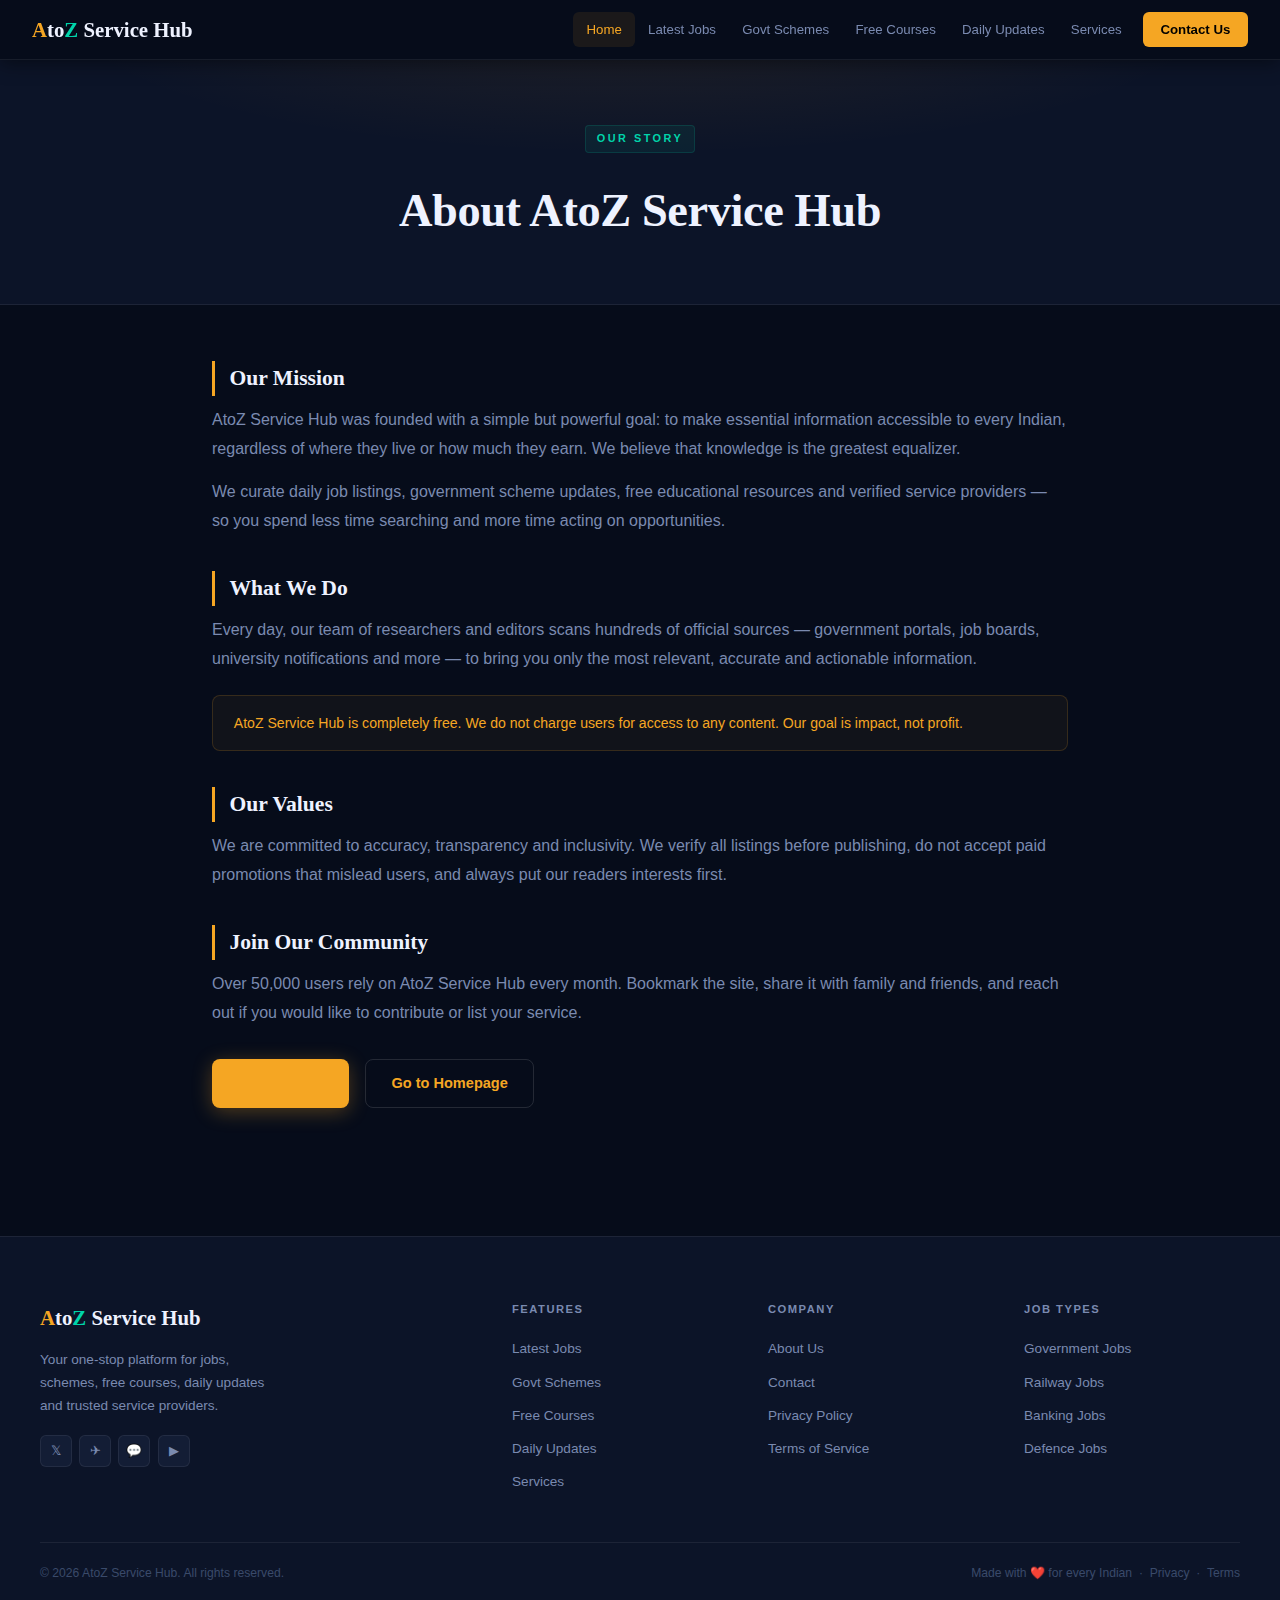
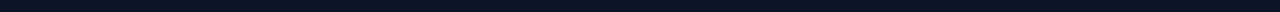
<file: about.html>
<!DOCTYPE html>
<html lang="en">
<head>
<meta charset="UTF-8">
<meta name="viewport" content="width=device-width,initial-scale=1">
<title>About Us — AtoZ Service Hub</title>
<meta name="theme-color" content="#060c1a">
<link rel="icon" href="data:image/svg+xml,<svg xmlns='http://www.w3.org/2000/svg' viewBox='0 0 100 100'><text y='.9em' font-size='90'>🌐</text></svg>">
<style>
:root{
  --bg:#060c1a;--bg2:#0c1428;--bg3:#111e38;--card:#131d35;--card2:#1a2645;
  --gold:#f5a623;--gold2:#ffc94a;--teal:#00d4aa;--red:#ff6b6b;--blue:#60a5fa;
  --text:#eef2ff;--muted:#7a8ab0;--dim:#3a4a6a;
  --border:rgba(255,255,255,0.07);--borda:rgba(245,166,35,0.35);
  --glow:rgba(245,166,35,0.09);
  --shadow:0 4px 24px rgba(0,0,0,0.5);
  --shadowl:0 16px 56px rgba(0,0,0,0.7);
  --r:12px;--r2:8px;--navh:60px;
  --font:-apple-system,BlinkMacSystemFont,"Segoe UI","Helvetica Neue",Arial,sans-serif;
  --serif:Georgia,"Times New Roman",serif;
}
*,*::before,*::after{box-sizing:border-box;margin:0;padding:0}
html{scroll-behavior:smooth}
body{font-family:var(--font);background:var(--bg);color:var(--text);line-height:1.6;min-height:100vh;-webkit-font-smoothing:antialiased}
a{text-decoration:none;color:inherit}
ul{list-style:none}
button{font-family:var(--font);cursor:pointer}
::-webkit-scrollbar{width:4px}
::-webkit-scrollbar-track{background:var(--bg)}
::-webkit-scrollbar-thumb{background:var(--gold);border-radius:2px}

/* NAV */
nav{
  position:sticky;top:0;z-index:999;height:var(--navh);
  background:var(--bg);border-bottom:1px solid var(--border);
  display:flex;align-items:center;
  padding:0 clamp(1rem,4vw,2rem);gap:1rem;
  box-shadow:0 2px 20px rgba(0,0,0,0.5);
}
.logo{display:flex;align-items:center;font-family:var(--serif);font-size:1.3rem;font-weight:700;white-space:nowrap}
.la{color:var(--gold)}.lz{color:var(--teal)}.lr{color:var(--text)}
.nl{display:flex;gap:0;margin-left:auto;align-items:center}
.nl a{color:var(--muted);font-size:.83rem;font-weight:500;padding:.42rem .82rem;border-radius:6px;transition:color .15s,background .15s;white-space:nowrap;display:block}
.nl a:hover{color:var(--text);background:rgba(255,255,255,0.05)}
.nl a.on{color:var(--gold);background:var(--glow)}
.nl .nb{margin-left:.5rem;background:var(--gold);color:#000 !important;font-weight:700 !important;padding:.42rem 1.1rem !important;border-radius:6px !important}
.nl .nb:hover{background:var(--gold2) !important}
.nt{display:none;background:none;border:1px solid var(--border);border-radius:6px;color:var(--text);font-size:1.1rem;padding:.36rem .62rem;margin-left:auto;line-height:1;transition:border-color .2s}
.nt:hover{border-color:var(--gold);color:var(--gold)}

/* HERO */
.hero{position:relative;overflow:hidden;padding:clamp(4rem,11vw,8rem) clamp(1rem,5vw,2rem) clamp(3rem,8vw,6rem);text-align:center;background:var(--bg)}
.hero::before{content:'';position:absolute;inset:0;
  background-image:linear-gradient(rgba(245,166,35,.04) 1px,transparent 1px),linear-gradient(90deg,rgba(245,166,35,.04) 1px,transparent 1px);
  background-size:56px 56px;
  -webkit-mask-image:radial-gradient(ellipse 80% 70% at 50% 0%,#000 0%,transparent 70%);
  mask-image:radial-gradient(ellipse 80% 70% at 50% 0%,#000 0%,transparent 70%);pointer-events:none}
.hero::after{content:'';position:absolute;inset:0;
  background:radial-gradient(ellipse 60% 50% at 50% -5%,rgba(245,166,35,.15) 0%,transparent 60%),
             radial-gradient(ellipse 30% 30% at 80% 70%,rgba(0,212,170,.07) 0%,transparent 55%);
  pointer-events:none}
.hi{position:relative;z-index:1;max-width:760px;margin:0 auto}
.badge{display:inline-flex;align-items:center;gap:.5rem;background:rgba(245,166,35,.07);border:1px solid rgba(245,166,35,.22);color:var(--gold);font-size:.73rem;font-weight:700;letter-spacing:1.3px;text-transform:uppercase;padding:.42rem 1rem;border-radius:50px;margin-bottom:1.5rem}
.bd{width:6px;height:6px;border-radius:50%;background:var(--gold);animation:bl 2s infinite}
@keyframes bl{0%,100%{opacity:1}50%{opacity:.3}}
.hero h1{font-family:var(--serif);font-size:clamp(2.2rem,6vw,4.5rem);font-weight:700;line-height:1.12;letter-spacing:-.5px;margin-bottom:1.1rem;color:var(--text)}
.gt{background:linear-gradient(120deg,var(--gold2) 0%,var(--gold) 50%,var(--teal) 100%);-webkit-background-clip:text;-webkit-text-fill-color:transparent;background-clip:text}
.hero p{font-size:clamp(.95rem,2vw,1.1rem);color:var(--muted);max-width:540px;margin:0 auto 2.25rem;line-height:1.75}
.hbtns{display:flex;gap:.75rem;justify-content:center;flex-wrap:wrap;margin-bottom:2.5rem}
.trust{display:flex;align-items:center;justify-content:center;gap:1.25rem;flex-wrap:wrap;font-size:.75rem;color:var(--dim)}
.trust span{display:flex;align-items:center;gap:.3rem}
.td{width:3px;height:3px;border-radius:50%;background:var(--dim)}

/* BUTTONS */
.btn{display:inline-flex;align-items:center;gap:.45rem;padding:.75rem 1.6rem;border-radius:var(--r2);font-family:var(--font);font-weight:600;font-size:.91rem;border:none;cursor:pointer;transition:all .2s;text-decoration:none}
.bp{background:var(--gold);color:#0a0a0a;box-shadow:0 4px 20px rgba(245,166,35,.3)}
.bp:hover{background:var(--gold2);transform:translateY(-2px);box-shadow:0 8px 30px rgba(245,166,35,.4)}
.bg{background:transparent;color:var(--text);border:1px solid rgba(255,255,255,.12)}
.bg:hover{border-color:var(--borda);color:var(--gold);transform:translateY(-2px)}
.bb{width:100%;justify-content:center}

/* STATS */
.sb{background:var(--bg2);border-top:1px solid var(--border);border-bottom:1px solid var(--border);padding:2rem clamp(1rem,5vw,2rem)}
.si2{max-width:1100px;margin:0 auto;display:grid;grid-template-columns:repeat(4,1fr);gap:1rem}
.stat{text-align:center;padding:1.1rem;background:rgba(255,255,255,.02);border:1px solid var(--border);border-radius:var(--r2);transition:border-color .2s,transform .2s}
.stat:hover{border-color:rgba(245,166,35,.2);transform:translateY(-2px)}
.sn{font-family:var(--serif);font-size:2rem;font-weight:700;color:var(--gold);line-height:1;margin-bottom:.3rem}
.sl{font-size:.76rem;color:var(--muted);font-weight:500}

/* SECTION */
.sec{padding:clamp(2.5rem,7vw,4.5rem) clamp(1rem,5vw,2rem);max-width:1200px;margin:0 auto}
.alt{background:var(--bg2)}
.sh{text-align:center;margin-bottom:2.75rem}
.stag{display:inline-block;font-size:.68rem;font-weight:700;letter-spacing:2.5px;text-transform:uppercase;color:var(--teal);padding:.26rem .7rem;background:rgba(0,212,170,.07);border:1px solid rgba(0,212,170,.15);border-radius:4px;margin-bottom:.7rem}
.sh h2{font-family:var(--serif);font-size:clamp(1.5rem,4vw,2.4rem);font-weight:700;letter-spacing:-.3px;margin-bottom:.65rem}
.sh p{color:var(--muted);max-width:440px;margin:0 auto;font-size:.95rem}

/* FEATURE CARDS */
.fg{display:grid;grid-template-columns:repeat(auto-fit,minmax(210px,1fr));gap:1.1rem}
.fc{background:var(--card);border:1px solid var(--border);border-radius:var(--r);padding:1.5rem 1.35rem;color:var(--text);text-decoration:none;display:block;position:relative;overflow:hidden;transition:all .25s}
.fc::after{content:'';position:absolute;bottom:0;left:0;right:0;height:2px;background:linear-gradient(90deg,var(--gold),var(--teal));transform:scaleX(0);transform-origin:left;transition:transform .3s}
.fc:hover{border-color:rgba(245,166,35,.22);background:var(--card2);transform:translateY(-4px);box-shadow:var(--shadowl)}
.fc:hover::after{transform:scaleX(1)}
.fi{width:46px;height:46px;border-radius:10px;background:rgba(245,166,35,.07);border:1px solid rgba(245,166,35,.13);display:flex;align-items:center;justify-content:center;font-size:1.35rem;margin-bottom:1rem;transition:transform .2s,background .2s}
.fc:hover .fi{transform:scale(1.08);background:rgba(245,166,35,.13)}
.fc h3{font-size:.97rem;font-weight:600;margin-bottom:.38rem}
.fc p{font-size:.83rem;color:var(--muted);line-height:1.52;margin-bottom:.9rem}
.fa{font-size:.76rem;color:var(--gold);font-weight:600;transition:letter-spacing .2s}
.fc:hover .fa{letter-spacing:.5px}

/* POST CARDS */
.pg{display:grid;grid-template-columns:repeat(auto-fill,minmax(275px,1fr));gap:1.1rem}
.pc{background:var(--card);border:1px solid var(--border);border-radius:var(--r);overflow:hidden;color:var(--text);text-decoration:none;display:flex;flex-direction:column;transition:all .25s}
.pc:hover{transform:translateY(-4px);box-shadow:var(--shadowl);border-color:rgba(245,166,35,.18)}
.pt{height:108px;background:linear-gradient(135deg,var(--card2),rgba(245,166,35,.05));display:flex;align-items:center;justify-content:center;font-size:2.2rem;flex-shrink:0;position:relative}
.pt::after{content:'';position:absolute;inset:0;background:linear-gradient(180deg,transparent 50%,rgba(6,12,26,.5))}
.pb{padding:1rem 1.1rem;flex:1;display:flex;flex-direction:column}
.ptag{display:inline-block;font-size:.65rem;font-weight:700;letter-spacing:.8px;text-transform:uppercase;color:var(--gold);background:rgba(245,166,35,.09);border:1px solid rgba(245,166,35,.18);padding:.16rem .5rem;border-radius:4px;margin-bottom:.55rem}
.ptag.g{color:var(--teal);background:rgba(0,212,170,.07);border-color:rgba(0,212,170,.18)}
.ptag.b{color:var(--blue);background:rgba(96,165,250,.07);border-color:rgba(96,165,250,.18)}
.ptag.r{color:var(--red);background:rgba(255,107,107,.07);border-color:rgba(255,107,107,.18)}
.pc h3{font-size:.9rem;font-weight:600;line-height:1.43;margin-bottom:.5rem;flex:1}
.pm{font-size:.72rem;color:var(--dim);margin-top:auto;padding-top:.65rem;border-top:1px solid var(--border)}

/* PAGE HEADER */
.ph{background:var(--bg2);border-bottom:1px solid var(--border);padding:clamp(2.5rem,7vw,4rem) clamp(1rem,5vw,2rem) clamp(2rem,5vw,3rem);text-align:center;position:relative;overflow:hidden}
.ph::before{content:'';position:absolute;inset:0;background:radial-gradient(ellipse 70% 90% at 50% -20%,rgba(245,166,35,.09) 0%,transparent 65%);pointer-events:none}
.ph-i{position:relative;z-index:1}
.ph h1{font-family:var(--serif);font-size:clamp(1.75rem,5vw,2.9rem);font-weight:700;letter-spacing:-.4px;margin:.65rem 0 .5rem}
.ph p{color:var(--muted);font-size:.97rem}

/* SEARCH */
.sw{max-width:500px;margin:1.6rem auto 0;position:relative}
.sw input{width:100%;background:var(--card);border:1px solid var(--border);border-radius:var(--r2);padding:.82rem 3.25rem .82rem 1.1rem;font-family:var(--font);font-size:.92rem;color:var(--text);outline:none;transition:border-color .2s,box-shadow .2s}
.sw input:focus{border-color:var(--gold);box-shadow:0 0 0 3px rgba(245,166,35,.08)}
.sw input::placeholder{color:var(--dim)}
.sw button{position:absolute;right:.38rem;top:50%;transform:translateY(-50%);background:var(--gold);border:none;border-radius:6px;padding:.48rem .72rem;font-size:.88rem;line-height:1;transition:opacity .2s}
.sw button:hover{opacity:.85}

/* FILTER TABS */
.ftabs{display:flex;flex-wrap:wrap;gap:.45rem;margin-bottom:1.75rem;align-items:center}
.flbl{font-size:.73rem;color:var(--dim);font-weight:600;letter-spacing:.5px;margin-right:.25rem}
.ftab{padding:.4rem .88rem;border-radius:6px;border:1px solid var(--border);background:var(--card);color:var(--muted);font-family:var(--font);font-size:.8rem;font-weight:500;transition:all .17s;white-space:nowrap}
.ftab.on{background:rgba(245,166,35,.09);border-color:var(--gold);color:var(--gold)}
.ftab:hover:not(.on){border-color:rgba(255,255,255,.13);color:var(--text);background:rgba(255,255,255,.04)}

/* CONTENT */
.cw{max-width:920px;margin:0 auto;padding:clamp(2rem,5vw,3.5rem) clamp(1rem,5vw,2rem)}
.cw h2{font-family:var(--serif);font-size:1.35rem;font-weight:700;margin:2.25rem 0 .65rem;padding-left:.9rem;border-left:3px solid var(--gold)}
.cw h2:first-child{margin-top:0}
.cw p{color:var(--muted);margin-bottom:.95rem;line-height:1.78}
.cw a{color:var(--gold)}.cw a:hover{text-decoration:underline}
.hb{background:rgba(0,212,170,.05);border:1px solid rgba(0,212,170,.17);border-radius:var(--r2);padding:1rem 1.3rem;margin:1.35rem 0;color:var(--teal);font-size:.88rem;line-height:1.6}
.hb.gd{background:rgba(245,166,35,.05);border-color:rgba(245,166,35,.17);color:var(--gold)}

/* CONTACT */
.cg{display:grid;grid-template-columns:1fr 1.5fr;gap:2.25rem;align-items:start}
.cil{display:flex;flex-direction:column;gap:.8rem;margin-top:1.35rem}
.ci{display:flex;align-items:flex-start;gap:.9rem;padding:.95rem 1.1rem;background:var(--card);border:1px solid var(--border);border-radius:var(--r2);transition:border-color .2s}
.ci:hover{border-color:rgba(245,166,35,.2)}
.ci-i{width:36px;height:36px;background:rgba(245,166,35,.08);border-radius:7px;display:flex;align-items:center;justify-content:center;font-size:1rem;flex-shrink:0}
.ci-l{font-size:.73rem;color:var(--dim);font-weight:600;margin-bottom:.1rem}
.ci-v{font-size:.89rem;color:var(--text)}
.ci-v a{color:var(--text);transition:color .2s}.ci-v a:hover{color:var(--gold)}

/* FORM */
.fcard{background:var(--card);border:1px solid var(--border);border-radius:var(--r);padding:1.75rem}
.fct{font-family:var(--serif);font-size:1.3rem;font-weight:700;margin-bottom:1.35rem}
.frow{display:grid;grid-template-columns:1fr 1fr;gap:.9rem}
.fgrp{margin-bottom:.95rem}
.fgrp label{display:block;font-size:.78rem;font-weight:600;margin-bottom:.4rem;color:var(--muted);letter-spacing:.02em}
.fgrp input,.fgrp textarea,.fgrp select{width:100%;background:var(--bg3);border:1px solid var(--border);border-radius:var(--r2);padding:.72rem .95rem;font-family:var(--font);font-size:.9rem;color:var(--text);outline:none;transition:border-color .2s,box-shadow .2s}
.fgrp input:focus,.fgrp textarea:focus{border-color:var(--gold);box-shadow:0 0 0 3px rgba(245,166,35,.08)}
.fgrp input::placeholder,.fgrp textarea::placeholder{color:var(--dim)}
.fgrp textarea{min-height:110px;resize:vertical}

/* CTA */
.cta{margin:2.5rem 0;padding:2rem;background:linear-gradient(135deg,rgba(245,166,35,.05),rgba(0,212,170,.04));border:1px solid rgba(245,166,35,.13);border-radius:var(--r);text-align:center}
.cta h3{font-family:var(--serif);font-size:1.3rem;margin-bottom:.45rem}
.cta p{color:var(--muted);margin-bottom:1.25rem;font-size:.92rem}

/* FOOTER */
footer{background:var(--bg2);border-top:1px solid var(--border);padding:clamp(2.75rem,6vw,4rem) clamp(1rem,5vw,2rem) 0;margin-top:4.5rem}
.fin{max-width:1200px;margin:0 auto}
.fgrd{display:grid;grid-template-columns:2fr 1fr 1fr 1fr;gap:2.5rem;margin-bottom:2.5rem}
.fb p{font-size:.85rem;color:var(--muted);line-height:1.68;margin-top:.9rem;max-width:240px}
.fsc{display:flex;gap:.45rem;margin-top:1.1rem}
.fsb{width:32px;height:32px;border-radius:6px;background:var(--card);border:1px solid var(--border);display:flex;align-items:center;justify-content:center;font-size:.8rem;color:var(--muted);text-decoration:none;transition:all .18s}
.fsb:hover{border-color:var(--gold);color:var(--gold);background:var(--glow)}
.fcol h4{font-size:.7rem;font-weight:700;letter-spacing:1.5px;text-transform:uppercase;color:var(--muted);margin-bottom:1rem}
.fcol li{margin-bottom:.48rem}
.fcol li a{color:var(--muted);font-size:.85rem;transition:color .18s}
.fcol li a:hover{color:var(--gold)}
.fbot{border-top:1px solid var(--border);padding:1.35rem 0 1.75rem;display:flex;align-items:center;justify-content:space-between;flex-wrap:wrap;gap:.7rem;font-size:.76rem;color:var(--dim)}
.fbot a{color:var(--dim);transition:color .18s}.fbot a:hover{color:var(--gold)}

/* ANIMATIONS */
@keyframes fu{from{opacity:0;transform:translateY(16px)}to{opacity:1;transform:translateY(0)}}
.an{opacity:0;transform:translateY(16px)}
.an.v{animation:fu .5s ease both}
.d1{animation-delay:.06s!important}.d2{animation-delay:.12s!important}
.d3{animation-delay:.18s!important}.d4{animation-delay:.24s!important}
.d5{animation-delay:.30s!important}.d6{animation-delay:.36s!important}
.hero .badge{animation:fu .45s .04s ease both}
.hero h1{animation:fu .45s .1s ease both}
.hero p{animation:fu .45s .17s ease both}
.hero .hbtns{animation:fu .45s .24s ease both}
.hero .trust{animation:fu .45s .31s ease both}

/* RESPONSIVE */
@media(max-width:1024px){.fgrd{grid-template-columns:1fr 1fr;gap:2rem}.si2{grid-template-columns:repeat(2,1fr)}}
@media(max-width:768px){
  nav{position:relative}
  .nl{display:none;flex-direction:column;position:absolute;top:var(--navh);left:0;right:0;background:var(--bg);padding:.75rem 1.25rem 1.25rem;border-bottom:2px solid var(--border);gap:.1rem;z-index:998}
  .nl.open{display:flex}.nl a{padding:.62rem .85rem;font-size:.93rem}.nl .nb{margin-left:0;margin-top:.45rem}
  .nt{display:flex;align-items:center;justify-content:center}
  .cg{grid-template-columns:1fr}.frow{grid-template-columns:1fr}
  .fgrd{grid-template-columns:1fr 1fr;gap:1.5rem}.fb p{max-width:100%}
}
@media(max-width:480px){
  .si2{grid-template-columns:1fr 1fr;gap:.7rem}.sn{font-size:1.65rem}
  .fg{grid-template-columns:1fr}.pg{grid-template-columns:1fr}
  .fgrd{grid-template-columns:1fr}.trust{font-size:.7rem;gap:.85rem}
}
</style>
</head>
<body><nav>
<a href="../index.html" class="logo"><span class="la">A</span><span class="lr">to</span><span class="lz">Z</span>&nbsp;<span class="lr">Service Hub</span></a>
<button class="nt" aria-expanded="false">&#9776;</button>
<ul class="nl"><li><a href="../index.html"  class="on">Home</a></li><li><a href="latest-jobs.html">Latest Jobs</a></li><li><a href="govt-schemes.html">Govt Schemes</a></li><li><a href="free-courses.html">Free Courses</a></li><li><a href="daily-updates.html">Daily Updates</a></li><li><a href="service-providers.html">Services</a></li><li><a href="contact.html" class="nb">Contact Us</a></li></ul>
</nav><div class="ph"><div class="ph-i"><div class="stag">Our Story</div><h1>About AtoZ Service Hub</h1></div></div><div class="cw">
<h2>Our Mission</h2>
<p>AtoZ Service Hub was founded with a simple but powerful goal: to make essential information accessible to every Indian, regardless of where they live or how much they earn. We believe that knowledge is the greatest equalizer.</p>
<p>We curate daily job listings, government scheme updates, free educational resources and verified service providers &mdash; so you spend less time searching and more time acting on opportunities.</p>
<h2>What We Do</h2>
<p>Every day, our team of researchers and editors scans hundreds of official sources &mdash; government portals, job boards, university notifications and more &mdash; to bring you only the most relevant, accurate and actionable information.</p>
<div class="hb gd">AtoZ Service Hub is completely free. We do not charge users for access to any content. Our goal is impact, not profit.</div>
<h2>Our Values</h2>
<p>We are committed to accuracy, transparency and inclusivity. We verify all listings before publishing, do not accept paid promotions that mislead users, and always put our readers interests first.</p>
<h2>Join Our Community</h2>
<p>Over 50,000 users rely on AtoZ Service Hub every month. Bookmark the site, share it with family and friends, and reach out if you would like to contribute or list your service.</p>
<div style="margin-top:2rem;display:flex;gap:1rem;flex-wrap:wrap"><a href="contact.html" class="btn bp">Contact Us &#8250;</a><a href="../index.html" class="btn bg">Go to Homepage</a></div></div><footer><div class="fin">
<div class="fgrd">
  <div class="fb">
    <a href="../index.html" class="logo"><span class="la">A</span><span class="lr">to</span><span class="lz">Z</span>&nbsp;<span class="lr">Service Hub</span></a>
    <p>Your one-stop platform for jobs, schemes, free courses, daily updates and trusted service providers.</p>
    <div class="fsc"><a href="#" class="fsb">&#120143;</a><a href="#" class="fsb">&#9992;</a><a href="#" class="fsb">&#128172;</a><a href="#" class="fsb">&#9654;</a></div>
  </div>
  <div class="fcol"><h4>Features</h4><ul>
    <li><a href="latest-jobs.html">Latest Jobs</a></li>
    <li><a href="govt-schemes.html">Govt Schemes</a></li>
    <li><a href="free-courses.html">Free Courses</a></li>
    <li><a href="daily-updates.html">Daily Updates</a></li>
    <li><a href="service-providers.html">Services</a></li>
  </ul></div>
  <div class="fcol"><h4>Company</h4><ul>
    <li><a href="about.html">About Us</a></li>
    <li><a href="contact.html">Contact</a></li>
    <li><a href="privacy.html">Privacy Policy</a></li>
    <li><a href="terms.html">Terms of Service</a></li>
  </ul></div>
  <div class="fcol"><h4>Job Types</h4><ul>
    <li><a href="latest-jobs.html">Government Jobs</a></li>
    <li><a href="latest-jobs.html">Railway Jobs</a></li>
    <li><a href="latest-jobs.html">Banking Jobs</a></li>
    <li><a href="latest-jobs.html">Defence Jobs</a></li>
  </ul></div>
</div>
<div class="fbot">
  <span>&#169; 2026 AtoZ Service Hub. All rights reserved.</span>
  <span>Made with &#10084;&#65039; for every Indian &nbsp;&middot;&nbsp; <a href="privacy.html">Privacy</a> &nbsp;&middot;&nbsp; <a href="terms.html">Terms</a></span>
</div>
</div></footer>
<script>
document.addEventListener('DOMContentLoaded',function(){
  var t=document.querySelector('.nt'),n=document.querySelector('.nl');
  if(t&&n){
    t.addEventListener('click',function(){var o=n.classList.toggle('open');t.textContent=o?'\u2715':'\u2630';t.setAttribute('aria-expanded',o)});
    document.addEventListener('click',function(e){if(!t.contains(e.target)&&!n.contains(e.target)){n.classList.remove('open');t.textContent='\u2630'}});
  }
  var els=document.querySelectorAll('.an');
  if(els.length){
    if('IntersectionObserver' in window){
      var io=new IntersectionObserver(function(entries){entries.forEach(function(e){if(e.isIntersecting){e.target.classList.add('v');io.unobserve(e.target)}})},{threshold:.08,rootMargin:'0px 0px -30px 0px'});
      els.forEach(function(el){io.observe(el)});
    }else{els.forEach(function(el){el.classList.add('v')})}
  }
  document.querySelectorAll('.ftab').forEach(function(tab){
    tab.addEventListener('click',function(){
      var p=this.closest('.ftabs');
      p.querySelectorAll('.ftab').forEach(function(t){t.classList.remove('on')});
      this.classList.add('on');
      var f=this.getAttribute('data-filter');
      document.querySelectorAll('[data-cat]').forEach(function(c){c.style.display=(f==='all'||c.getAttribute('data-cat')===f)?'':'none'});
    });
  });
  var si=document.getElementById('si');
  if(si){si.addEventListener('input',function(){var q=this.value.toLowerCase().trim();var cs=document.querySelectorAll('.pc,.fc');var v=0;cs.forEach(function(c){var s=!q||c.textContent.toLowerCase().includes(q);c.style.display=s?'':'none';if(s)v++});var em=document.getElementById('em');if(!em){em=document.createElement('p');em.id='em';em.style.cssText='color:var(--muted);text-align:center;padding:2rem;grid-column:1/-1;font-size:.9rem';em.textContent='No results found.';var g=document.querySelector('.pg,.fg');if(g)g.appendChild(em)}em.style.display=(q&&v===0)?'':'none'})}
  var cf=document.getElementById('cf');
  if(cf){cf.addEventListener('submit',function(e){e.preventDefault();var b=this.querySelector('button[type="submit"]');b.textContent='Sent! We\'ll reply within 24 hours.';b.style.background='#00d4aa';b.style.color='#000';b.disabled=true;setTimeout(function(){b.textContent='Send Message';b.style.background='';b.style.color='';b.disabled=false;cf.reset()},4000)})}
});
</script>
</body></html>
</file>
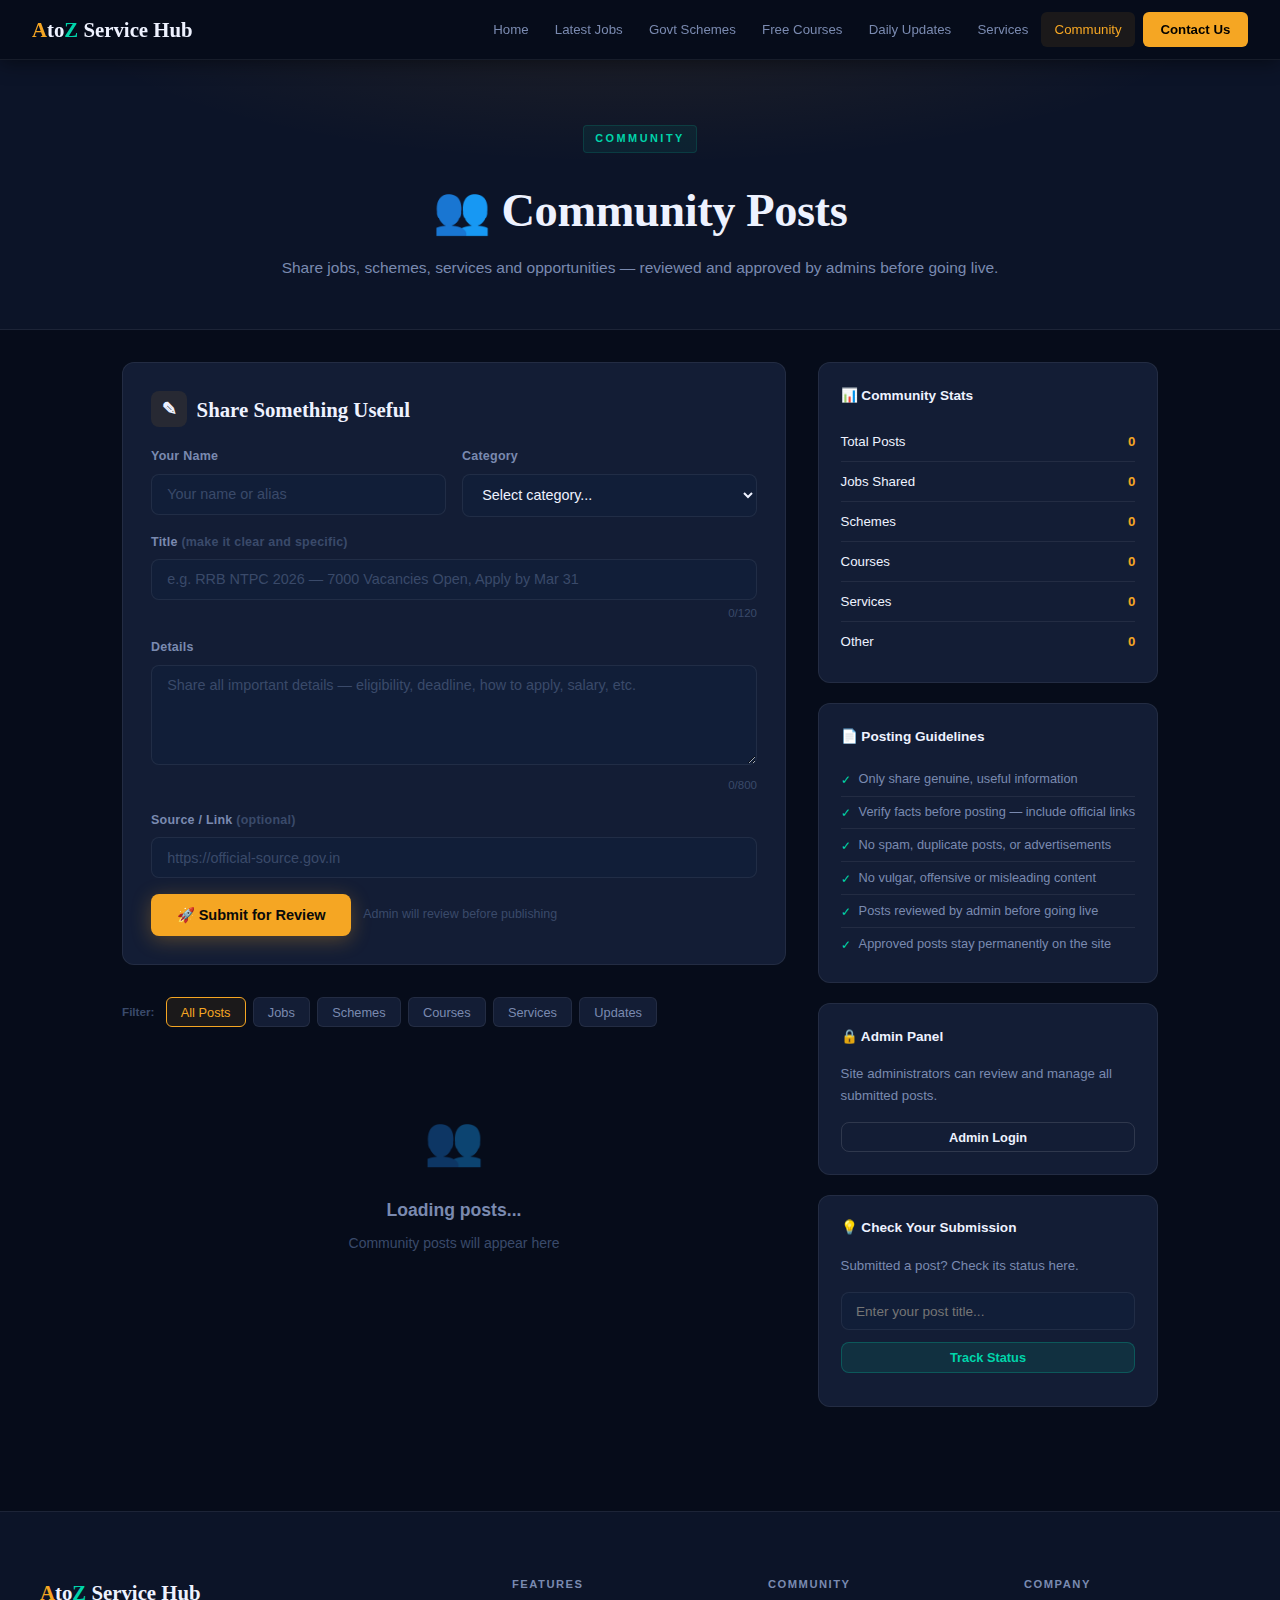
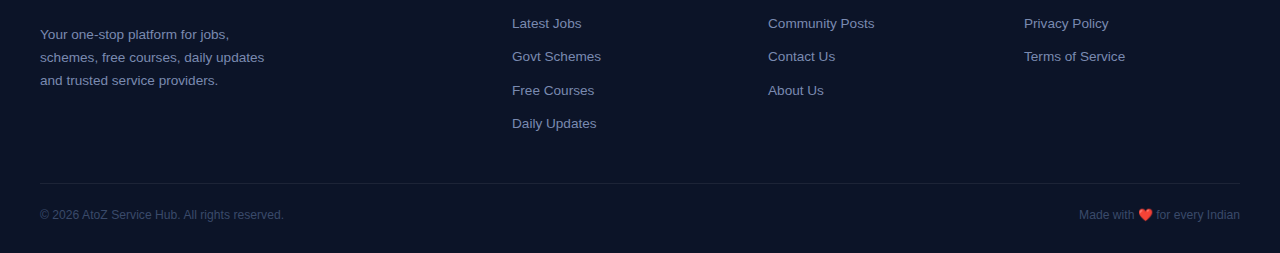
<file: community.html>
<!DOCTYPE html>
<html lang="en">
<head>
<meta charset="UTF-8">
<meta name="viewport" content="width=device-width,initial-scale=1">
<title>Community Posts — AtoZ Service Hub</title>
<meta name="theme-color" content="#060c1a">
<style>
:root{
  --bg:#060c1a;--bg2:#0c1428;--bg3:#111e38;--card:#131d35;--card2:#1a2645;
  --gold:#f5a623;--gold2:#ffc94a;--teal:#00d4aa;--red:#ff6b6b;--blue:#60a5fa;--green:#4ade80;
  --text:#eef2ff;--muted:#7a8ab0;--dim:#3a4a6a;
  --border:rgba(255,255,255,0.07);--borda:rgba(245,166,35,0.35);
  --glow:rgba(245,166,35,0.09);
  --shadow:0 4px 24px rgba(0,0,0,0.5);
  --shadowl:0 16px 56px rgba(0,0,0,0.7);
  --r:12px;--r2:8px;--navh:60px;
  --font:-apple-system,BlinkMacSystemFont,"Segoe UI","Helvetica Neue",Arial,sans-serif;
  --serif:Georgia,"Times New Roman",serif;
}
*,*::before,*::after{box-sizing:border-box;margin:0;padding:0}
html{scroll-behavior:smooth}
body{font-family:var(--font);background:var(--bg);color:var(--text);line-height:1.6;min-height:100vh;-webkit-font-smoothing:antialiased}
a{text-decoration:none;color:inherit}ul{list-style:none}button{font-family:var(--font);cursor:pointer}
::-webkit-scrollbar{width:4px}::-webkit-scrollbar-track{background:var(--bg)}::-webkit-scrollbar-thumb{background:var(--gold);border-radius:2px}

/* NAV */
nav{position:sticky;top:0;z-index:999;height:var(--navh);background:var(--bg);border-bottom:1px solid var(--border);display:flex;align-items:center;padding:0 clamp(1rem,4vw,2rem);gap:1rem;box-shadow:0 2px 20px rgba(0,0,0,0.5)}
.logo{display:flex;align-items:center;font-family:var(--serif);font-size:1.3rem;font-weight:700;white-space:nowrap}
.la{color:var(--gold)}.lz{color:var(--teal)}.lr{color:var(--text)}
.nl{display:flex;gap:0;margin-left:auto;align-items:center}
.nl a{color:var(--muted);font-size:.83rem;font-weight:500;padding:.42rem .82rem;border-radius:6px;transition:color .15s,background .15s;white-space:nowrap;display:block}
.nl a:hover{color:var(--text);background:rgba(255,255,255,0.05)}
.nl a.on{color:var(--gold);background:var(--glow)}
.nl .nb{margin-left:.5rem;background:var(--gold);color:#000!important;font-weight:700!important;padding:.42rem 1.1rem!important;border-radius:6px!important}
.nt{display:none;background:none;border:1px solid var(--border);border-radius:6px;color:var(--text);font-size:1.1rem;padding:.36rem .62rem;margin-left:auto;line-height:1;transition:border-color .2s}
.nt:hover{border-color:var(--gold);color:var(--gold)}

/* PAGE HEADER */
.ph{background:var(--bg2);border-bottom:1px solid var(--border);padding:clamp(2.5rem,7vw,4rem) clamp(1rem,5vw,2rem) clamp(2rem,5vw,3rem);text-align:center;position:relative;overflow:hidden}
.ph::before{content:'';position:absolute;inset:0;background:radial-gradient(ellipse 70% 90% at 50% -20%,rgba(245,166,35,.09) 0%,transparent 65%);pointer-events:none}
.ph-i{position:relative;z-index:1}
.stag{display:inline-block;font-size:.68rem;font-weight:700;letter-spacing:2.5px;text-transform:uppercase;color:var(--teal);padding:.26rem .7rem;background:rgba(0,212,170,.07);border:1px solid rgba(0,212,170,.15);border-radius:4px;margin-bottom:.7rem}
.ph h1{font-family:var(--serif);font-size:clamp(1.75rem,5vw,2.9rem);font-weight:700;letter-spacing:-.4px;margin:.65rem 0 .5rem}
.ph p{color:var(--muted);font-size:.97rem}

/* LAYOUT */
.wrap{max-width:1100px;margin:0 auto;padding:2rem clamp(1rem,5vw,2rem)}
.two-col{display:grid;grid-template-columns:1fr 340px;gap:2rem;align-items:start}

/* SUBMIT CARD */
.submit-card{background:var(--card);border:1px solid var(--border);border-radius:var(--r);padding:1.75rem;margin-bottom:2rem}
.submit-card h2{font-family:var(--serif);font-size:1.3rem;font-weight:700;margin-bottom:1.25rem;display:flex;align-items:center;gap:.6rem}
.submit-card h2 .icon{width:36px;height:36px;background:var(--glow);border-radius:8px;display:flex;align-items:center;justify-content:center;font-size:1.1rem}

/* FORM */
.fgrp{margin-bottom:1rem}
.fgrp label{display:block;font-size:.78rem;font-weight:600;margin-bottom:.4rem;color:var(--muted);letter-spacing:.02em}
.fgrp input,.fgrp textarea,.fgrp select{width:100%;background:var(--bg3);border:1px solid var(--border);border-radius:var(--r2);padding:.72rem .95rem;font-family:var(--font);font-size:.9rem;color:var(--text);outline:none;transition:border-color .2s,box-shadow .2s}
.fgrp input:focus,.fgrp textarea:focus,.fgrp select:focus{border-color:var(--gold);box-shadow:0 0 0 3px rgba(245,166,35,.08)}
.fgrp input::placeholder,.fgrp textarea::placeholder{color:var(--dim)}
.fgrp textarea{min-height:100px;resize:vertical}
.fgrp select option{background:var(--bg3);color:var(--text)}
.frow{display:grid;grid-template-columns:1fr 1fr;gap:1rem}

/* BTN */
.btn{display:inline-flex;align-items:center;gap:.45rem;padding:.75rem 1.6rem;border-radius:var(--r2);font-family:var(--font);font-weight:600;font-size:.91rem;border:none;cursor:pointer;transition:all .2s;text-decoration:none}
.bp{background:var(--gold);color:#0a0a0a;box-shadow:0 4px 20px rgba(245,166,35,.3)}
.bp:hover{background:var(--gold2);transform:translateY(-2px)}
.bp:disabled{opacity:.5;cursor:not-allowed;transform:none}
.bg{background:transparent;color:var(--text);border:1px solid rgba(255,255,255,.12)}
.bg:hover{border-color:var(--borda);color:var(--gold)}
.bt{background:rgba(0,212,170,.1);color:var(--teal);border:1px solid rgba(0,212,170,.25)}
.bt:hover{background:rgba(0,212,170,.18)}
.br{background:rgba(255,107,107,.1);color:var(--red);border:1px solid rgba(255,107,107,.25)}
.br:hover{background:rgba(255,107,107,.18)}
.bgg{background:rgba(74,222,128,.1);color:var(--green);border:1px solid rgba(74,222,128,.25)}
.bgg:hover{background:rgba(74,222,128,.18)}
.btn-sm{padding:.42rem .9rem;font-size:.8rem}
.btn-block{width:100%;justify-content:center}

/* FILTER TABS */
.ftabs{display:flex;flex-wrap:wrap;gap:.45rem;margin-bottom:1.75rem;align-items:center}
.flbl{font-size:.73rem;color:var(--dim);font-weight:600;margin-right:.25rem}
.ftab{padding:.4rem .88rem;border-radius:6px;border:1px solid var(--border);background:var(--card);color:var(--muted);font-family:var(--font);font-size:.8rem;font-weight:500;transition:all .17s;white-space:nowrap}
.ftab.on{background:rgba(245,166,35,.09);border-color:var(--gold);color:var(--gold)}
.ftab:hover:not(.on){border-color:rgba(255,255,255,.13);color:var(--text)}

/* POST CARD */
.posts-feed{display:flex;flex-direction:column;gap:1.1rem}
.post{background:var(--card);border:1px solid var(--border);border-radius:var(--r);padding:1.35rem;transition:border-color .2s}
.post:hover{border-color:rgba(245,166,35,.15)}
.post-top{display:flex;align-items:flex-start;justify-content:space-between;gap:.75rem;margin-bottom:.9rem}
.post-cat{display:inline-flex;align-items:center;gap:.35rem;font-size:.68rem;font-weight:700;letter-spacing:.8px;text-transform:uppercase;padding:.22rem .65rem;border-radius:4px}
.cat-jobs{color:var(--gold);background:rgba(245,166,35,.09);border:1px solid rgba(245,166,35,.18)}
.cat-schemes{color:var(--teal);background:rgba(0,212,170,.07);border:1px solid rgba(0,212,170,.18)}
.cat-courses{color:var(--blue);background:rgba(96,165,250,.07);border:1px solid rgba(96,165,250,.18)}
.cat-services{color:#c084fc;background:rgba(192,132,252,.07);border:1px solid rgba(192,132,252,.18)}
.cat-updates{color:var(--red);background:rgba(255,107,107,.07);border:1px solid rgba(255,107,107,.18)}
.cat-other{color:var(--muted);background:rgba(122,138,176,.07);border:1px solid rgba(122,138,176,.18)}
.post-meta-top{display:flex;align-items:center;gap:.75rem;font-size:.73rem;color:var(--dim)}
.post-avatar{width:28px;height:28px;border-radius:50%;background:linear-gradient(135deg,var(--gold),var(--teal));display:flex;align-items:center;justify-content:center;font-size:.75rem;font-weight:700;color:#000;flex-shrink:0}
.post h3{font-size:1rem;font-weight:650;margin-bottom:.5rem;line-height:1.4}
.post-body{font-size:.875rem;color:var(--muted);line-height:1.65;margin-bottom:.9rem}
.post-link{font-size:.8rem;color:var(--gold);display:inline-flex;align-items:center;gap:.3rem;margin-bottom:.9rem}
.post-link:hover{text-decoration:underline}
.post-footer{display:flex;align-items:center;justify-content:space-between;gap:.75rem;flex-wrap:wrap;padding-top:.75rem;border-top:1px solid var(--border)}
.post-date{font-size:.72rem;color:var(--dim)}
.post-actions{display:flex;gap:.5rem}
.like-btn{background:none;border:none;color:var(--muted);font-size:.8rem;cursor:pointer;display:flex;align-items:center;gap:.3rem;padding:.3rem .6rem;border-radius:6px;transition:all .2s}
.like-btn:hover,.like-btn.liked{color:var(--red);background:rgba(255,107,107,.08)}

/* ADMIN BADGE */
.admin-badge{display:inline-flex;align-items:center;gap:.3rem;font-size:.65rem;font-weight:700;letter-spacing:.5px;text-transform:uppercase;color:#fbbf24;background:rgba(251,191,36,.08);border:1px solid rgba(251,191,36,.2);padding:.15rem .5rem;border-radius:4px}

/* PENDING BANNER */
.pending-banner{background:rgba(245,166,35,.05);border:1px solid rgba(245,166,35,.15);border-radius:var(--r);padding:1rem 1.25rem;margin-bottom:2rem;display:flex;align-items:center;gap:.75rem;font-size:.875rem;color:var(--gold)}

/* SIDEBAR */
.sidebar{display:flex;flex-direction:column;gap:1.25rem}
.side-card{background:var(--card);border:1px solid var(--border);border-radius:var(--r);padding:1.35rem}
.side-card h3{font-size:.85rem;font-weight:700;margin-bottom:1rem;color:var(--text);display:flex;align-items:center;gap:.5rem}
.side-stat{display:flex;align-items:center;justify-content:space-between;padding:.55rem 0;border-bottom:1px solid var(--border);font-size:.83rem}
.side-stat:last-child{border-bottom:none}
.side-stat-val{font-weight:700;color:var(--gold)}
.guidelines li{font-size:.8rem;color:var(--muted);padding:.35rem 0;border-bottom:1px solid var(--border);display:flex;align-items:flex-start;gap:.5rem}
.guidelines li:last-child{border-bottom:none}
.guidelines li::before{content:'✓';color:var(--teal);font-size:.75rem;margin-top:.1rem;flex-shrink:0}

/* TOAST */
.toast{position:fixed;bottom:2rem;right:2rem;z-index:9999;background:var(--card);border:1px solid var(--border);border-radius:var(--r2);padding:1rem 1.35rem;box-shadow:var(--shadowl);font-size:.875rem;max-width:320px;transform:translateY(100px);opacity:0;transition:all .3s;display:flex;align-items:center;gap:.65rem}
.toast.show{transform:translateY(0);opacity:1}
.toast.success{border-color:rgba(74,222,128,.3);background:rgba(10,15,30,.98)}
.toast.error{border-color:rgba(255,107,107,.3)}

/* MODAL */
.modal-overlay{display:none;position:fixed;inset:0;background:rgba(0,0,0,.75);z-index:10000;align-items:center;justify-content:center;padding:1rem}
.modal-overlay.open{display:flex}
.modal{background:var(--bg2);border:1px solid var(--border);border-radius:var(--r);width:100%;max-width:480px;max-height:90vh;overflow-y:auto;animation:slideUp .25s ease}
@keyframes slideUp{from{opacity:0;transform:translateY(20px)}to{opacity:1;transform:translateY(0)}}
.modal-head{padding:1.35rem 1.5rem;border-bottom:1px solid var(--border);display:flex;align-items:center;justify-content:space-between}
.modal-head h3{font-family:var(--serif);font-size:1.2rem;font-weight:700}
.modal-close{background:none;border:none;color:var(--muted);font-size:1.3rem;cursor:pointer;padding:.2rem .4rem;border-radius:4px;transition:color .2s}
.modal-close:hover{color:var(--text)}
.modal-body{padding:1.5rem}
.char-count{font-size:.72rem;color:var(--dim);text-align:right;margin-top:.25rem}

/* EMPTY STATE */
.empty{text-align:center;padding:3rem 1rem}
.empty-icon{font-size:3rem;margin-bottom:1rem;opacity:.4}
.empty h3{font-size:1.1rem;font-weight:600;margin-bottom:.5rem;color:var(--muted)}
.empty p{font-size:.875rem;color:var(--dim)}

/* FOOTER */
footer{background:var(--bg2);border-top:1px solid var(--border);padding:clamp(2.75rem,6vw,4rem) clamp(1rem,5vw,2rem) 0;margin-top:4.5rem}
.fin{max-width:1200px;margin:0 auto}
.fgrd{display:grid;grid-template-columns:2fr 1fr 1fr 1fr;gap:2.5rem;margin-bottom:2.5rem}
.fb p{font-size:.85rem;color:var(--muted);line-height:1.68;margin-top:.9rem;max-width:240px}
.fcol h4{font-size:.7rem;font-weight:700;letter-spacing:1.5px;text-transform:uppercase;color:var(--muted);margin-bottom:1rem}
.fcol li{margin-bottom:.48rem}
.fcol li a{color:var(--muted);font-size:.85rem;transition:color .18s}
.fcol li a:hover{color:var(--gold)}
.fbot{border-top:1px solid var(--border);padding:1.35rem 0 1.75rem;display:flex;align-items:center;justify-content:space-between;flex-wrap:wrap;gap:.7rem;font-size:.76rem;color:var(--dim)}

/* RESPONSIVE */
@media(max-width:900px){.two-col{grid-template-columns:1fr}}
@media(max-width:768px){
  nav{position:relative}
  .nl{display:none;flex-direction:column;position:absolute;top:var(--navh);left:0;right:0;background:var(--bg);padding:.75rem 1.25rem 1.25rem;border-bottom:2px solid var(--border);gap:.1rem;z-index:998}
  .nl.open{display:flex}.nl a{padding:.62rem .85rem;font-size:.93rem}.nl .nb{margin-left:0;margin-top:.45rem}
  .nt{display:flex;align-items:center;justify-content:center}
  .fgrd{grid-template-columns:1fr 1fr}
}
@media(max-width:480px){.frow{grid-template-columns:1fr}.fgrd{grid-template-columns:1fr}}
</style>
</head>
<body>

<nav>
  <a href="index.html" class="logo"><span class="la">A</span><span class="lr">to</span><span class="lz">Z</span>&nbsp;<span class="lr">Service Hub</span></a>
  <button class="nt" aria-expanded="false" onclick="toggleNav()">&#9776;</button>
  <ul class="nl" id="navlinks">
    <li><a href="index.html">Home</a></li>
    <li><a href="latest-jobs.html">Latest Jobs</a></li>
    <li><a href="govt-schemes.html">Govt Schemes</a></li>
    <li><a href="free-courses.html">Free Courses</a></li>
    <li><a href="daily-updates.html">Daily Updates</a></li>
    <li><a href="service-providers.html">Services</a></li>
    <li><a href="community.html" class="on">Community</a></li>
    <li><a href="contact.html" class="nb">Contact Us</a></li>
  </ul>
</nav>

<div class="ph">
  <div class="ph-i">
    <div class="stag">Community</div>
    <h1>&#128101; Community Posts</h1>
    <p>Share jobs, schemes, services and opportunities — reviewed and approved by admins before going live.</p>
  </div>
</div>

<div class="wrap">
  <div class="two-col">
    <!-- MAIN FEED -->
    <div>
      <!-- Submit Form -->
      <div class="submit-card">
        <h2><span class="icon">&#9998;</span> Share Something Useful</h2>
        <div class="frow" style="margin-bottom:1rem">
          <div class="fgrp" style="margin-bottom:0">
            <label>Your Name</label>
            <input type="text" id="inp-name" placeholder="Your name or alias" maxlength="50">
          </div>
          <div class="fgrp" style="margin-bottom:0">
            <label>Category</label>
            <select id="inp-cat">
              <option value="">Select category...</option>
              <option value="jobs">&#128188; Latest Jobs</option>
              <option value="schemes">&#127963;&#65039; Govt Schemes</option>
              <option value="courses">&#127891; Free Courses</option>
              <option value="services">&#128295; Service Providers</option>
              <option value="updates">&#128240; Daily Updates</option>
              <option value="other">&#128161; Other</option>
            </select>
          </div>
        </div>
        <div class="fgrp">
          <label>Title <span style="color:var(--dim)">(make it clear and specific)</span></label>
          <input type="text" id="inp-title" placeholder="e.g. RRB NTPC 2026 — 7000 Vacancies Open, Apply by Mar 31" maxlength="120">
          <div class="char-count"><span id="title-count">0</span>/120</div>
        </div>
        <div class="fgrp">
          <label>Details</label>
          <textarea id="inp-body" placeholder="Share all important details — eligibility, deadline, how to apply, salary, etc." maxlength="800"></textarea>
          <div class="char-count"><span id="body-count">0</span>/800</div>
        </div>
        <div class="fgrp">
          <label>Source / Link <span style="color:var(--dim)">(optional)</span></label>
          <input type="url" id="inp-link" placeholder="https://official-source.gov.in">
        </div>
        <div style="display:flex;gap:.75rem;flex-wrap:wrap">
          <button class="btn bp" onclick="submitPost()">&#128640; Submit for Review</button>
          <span style="font-size:.78rem;color:var(--dim);align-self:center">Admin will review before publishing</span>
        </div>
      </div>

      <!-- Filter Tabs -->
      <div class="ftabs">
        <span class="flbl">Filter:</span>
        <button class="ftab on" data-filter="all" onclick="filterPosts('all',this)">All Posts</button>
        <button class="ftab" data-filter="jobs" onclick="filterPosts('jobs',this)">Jobs</button>
        <button class="ftab" data-filter="schemes" onclick="filterPosts('schemes',this)">Schemes</button>
        <button class="ftab" data-filter="courses" onclick="filterPosts('courses',this)">Courses</button>
        <button class="ftab" data-filter="services" onclick="filterPosts('services',this)">Services</button>
        <button class="ftab" data-filter="updates" onclick="filterPosts('updates',this)">Updates</button>
      </div>

      <!-- Posts Feed -->
      <div id="posts-feed" class="posts-feed">
        <div class="empty" id="empty-state">
          <div class="empty-icon">&#128101;</div>
          <h3>Loading posts...</h3>
          <p>Community posts will appear here</p>
        </div>
      </div>
    </div>

    <!-- SIDEBAR -->
    <div class="sidebar">
      <div class="side-card">
        <h3>&#128202; Community Stats</h3>
        <div id="stats-container">
          <div class="side-stat"><span>Total Posts</span><span class="side-stat-val" id="stat-total">0</span></div>
          <div class="side-stat"><span>Jobs Shared</span><span class="side-stat-val" id="stat-jobs">0</span></div>
          <div class="side-stat"><span>Schemes</span><span class="side-stat-val" id="stat-schemes">0</span></div>
          <div class="side-stat"><span>Courses</span><span class="side-stat-val" id="stat-courses">0</span></div>
          <div class="side-stat"><span>Services</span><span class="side-stat-val" id="stat-services">0</span></div>
          <div class="side-stat"><span>Other</span><span class="side-stat-val" id="stat-other">0</span></div>
        </div>
      </div>

      <div class="side-card">
        <h3>&#128196; Posting Guidelines</h3>
        <ul class="guidelines">
          <li>Only share genuine, useful information</li>
          <li>Verify facts before posting — include official links</li>
          <li>No spam, duplicate posts, or advertisements</li>
          <li>No vulgar, offensive or misleading content</li>
          <li>Posts reviewed by admin before going live</li>
          <li>Approved posts stay permanently on the site</li>
        </ul>
      </div>

      <div class="side-card">
        <h3>&#128274; Admin Panel</h3>
        <p style="font-size:.83rem;color:var(--muted);margin-bottom:1rem">Site administrators can review and manage all submitted posts.</p>
        <button class="btn bg btn-block btn-sm" onclick="openAdminLogin()">Admin Login</button>
      </div>

      <div class="side-card">
        <h3>&#128161; Check Your Submission</h3>
        <p style="font-size:.83rem;color:var(--muted);margin-bottom:1rem">Submitted a post? Check its status here.</p>
        <input type="text" id="track-input" placeholder="Enter your post title..." style="width:100%;background:var(--bg3);border:1px solid var(--border);border-radius:var(--r2);padding:.65rem .9rem;font-family:var(--font);font-size:.85rem;color:var(--text);outline:none;margin-bottom:.75rem" onfocus="this.style.borderColor='var(--gold)'" onblur="this.style.borderColor='var(--border)'">
        <button class="btn bt btn-block btn-sm" onclick="trackPost()">Track Status</button>
        <div id="track-result" style="margin-top:.75rem;font-size:.82rem"></div>
      </div>
    </div>
  </div>
</div>

<!-- ADMIN MODAL -->
<div class="modal-overlay" id="admin-modal">
  <div class="modal">
    <div class="modal-head">
      <h3>&#128274; Admin Panel</h3>
      <button class="modal-close" onclick="closeModal('admin-modal')">&#10005;</button>
    </div>
    <div class="modal-body">
      <div id="admin-login-view">
        <div class="fgrp">
          <label>Admin Password</label>
          <input type="password" id="admin-pass" placeholder="Enter admin password..." onkeydown="if(event.key==='Enter')adminLogin()">
        </div>
        <button class="btn bp btn-block" onclick="adminLogin()">Login to Admin Panel</button>
        <p style="font-size:.75rem;color:var(--dim);text-align:center;margin-top:.75rem">Contact site admin for password</p>
      </div>
      <div id="admin-panel-view" style="display:none">
        <div style="display:flex;align-items:center;justify-content:space-between;margin-bottom:1.25rem">
          <span style="font-size:.83rem;color:var(--teal)">&#9679; Logged in as Admin</span>
          <button class="btn br btn-sm" onclick="adminLogout()">Logout</button>
        </div>

        <div style="background:rgba(245,166,35,.05);border:1px solid rgba(245,166,35,.15);border-radius:var(--r2);padding:.85rem 1rem;margin-bottom:1.25rem;font-size:.83rem">
          <strong style="color:var(--gold)">&#128202; Dashboard:</strong>
          <span style="color:var(--muted);margin-left:.5rem">
            <span id="adm-pending-count">0</span> pending &nbsp;|&nbsp;
            <span id="adm-approved-count">0</span> approved &nbsp;|&nbsp;
            <span id="adm-total-count">0</span> total
          </span>
        </div>

        <!-- Pending Posts -->
        <div id="adm-pending-section">
          <h4 style="font-size:.85rem;font-weight:700;color:var(--gold);margin-bottom:.9rem;display:flex;align-items:center;gap:.4rem">&#9203; Pending Review <span id="adm-pending-badge" style="background:rgba(245,166,35,.15);color:var(--gold);font-size:.7rem;padding:.1rem .45rem;border-radius:10px">0</span></h4>
          <div id="adm-pending-list" style="display:flex;flex-direction:column;gap:.75rem;max-height:380px;overflow-y:auto;padding-right:.25rem"></div>
        </div>

        <div style="border-top:1px solid var(--border);margin:1.25rem 0"></div>

        <!-- Approved Posts -->
        <div id="adm-approved-section">
          <h4 style="font-size:.85rem;font-weight:700;color:var(--teal);margin-bottom:.9rem">&#10003; Approved Posts</h4>
          <div id="adm-approved-list" style="display:flex;flex-direction:column;gap:.75rem;max-height:320px;overflow-y:auto;padding-right:.25rem"></div>
        </div>

        <div style="border-top:1px solid var(--border);margin:1.25rem 0"></div>
        <div style="display:flex;justify-content:center">
          <button class="btn br btn-sm" onclick="if(confirm('Delete ALL posts? This cannot be undone.'))adminClearAll()">&#128465; Clear All Data</button>
        </div>
      </div>
    </div>
  </div>
</div>

<!-- TOAST -->
<div class="toast" id="toast"></div>

<!-- FOOTER -->
<footer><div class="fin">
  <div class="fgrd">
    <div class="fb">
      <a href="index.html" class="logo"><span class="la">A</span><span class="lr">to</span><span class="lz">Z</span>&nbsp;<span class="lr">Service Hub</span></a>
      <p>Your one-stop platform for jobs, schemes, free courses, daily updates and trusted service providers.</p>
    </div>
    <div class="fcol"><h4>Features</h4><ul>
      <li><a href="latest-jobs.html">Latest Jobs</a></li>
      <li><a href="govt-schemes.html">Govt Schemes</a></li>
      <li><a href="free-courses.html">Free Courses</a></li>
      <li><a href="daily-updates.html">Daily Updates</a></li>
    </ul></div>
    <div class="fcol"><h4>Community</h4><ul>
      <li><a href="community.html">Community Posts</a></li>
      <li><a href="contact.html">Contact Us</a></li>
      <li><a href="about.html">About Us</a></li>
    </ul></div>
    <div class="fcol"><h4>Company</h4><ul>
      <li><a href="privacy.html">Privacy Policy</a></li>
      <li><a href="terms.html">Terms of Service</a></li>
    </ul></div>
  </div>
  <div class="fbot">
    <span>&#169; 2026 AtoZ Service Hub. All rights reserved.</span>
    <span>Made with &#10084;&#65039; for every Indian</span>
  </div>
</div></footer>

<!-- Firebase SDK (v10 modular via CDN) -->
<script type="module">
// ═══════════════════════════════════════════════════════
//  FIREBASE FIRESTORE ENGINE — AtoZ Service Hub
// ═══════════════════════════════════════════════════════
import { initializeApp }       from "https://www.gstatic.com/firebasejs/10.12.0/firebase-app.js";
import { getFirestore, collection, addDoc, getDocs, doc,
         updateDoc, deleteDoc, query, where, orderBy,
         serverTimestamp, onSnapshot }
  from "https://www.gstatic.com/firebasejs/10.12.0/firebase-firestore.js";

// ── CONFIG (paste YOUR values from Firebase Console) ──
const firebaseConfig = {
  apiKey:            "PASTE_YOUR_apiKey_HERE",
  authDomain:        "PASTE_YOUR_authDomain_HERE",
  projectId:         "PASTE_YOUR_projectId_HERE",
  storageBucket:     "PASTE_YOUR_storageBucket_HERE",
  messagingSenderId: "PASTE_YOUR_messagingSenderId_HERE",
  appId:             "PASTE_YOUR_appId_HERE"
};

const ADMIN_KEY  = 'atozhub:community:admin-session';
const ADMIN_PASS = 'Krishika@24Achyut@04';

// ── Firebase init ──
const app = initializeApp(firebaseConfig);
const db  = getFirestore(app);
const postsCol = collection(db, 'community_posts');

let allPosts = [];
let currentFilter = 'all';
let isAdmin = false;

// ═══════════════════════════════════════════════════════
//  INIT — real-time listener from Firestore
// ═══════════════════════════════════════════════════════
document.addEventListener('DOMContentLoaded', async () => {
  setupCharCounters();
  isAdmin = sessionStorage.getItem(ADMIN_KEY) === 'true';

  // Show loading state
  document.getElementById('posts-feed').innerHTML =
    '<div class="empty"><div class="empty-icon">⏳</div><h3>Loading posts...</h3><p>Fetching from database</p></div>';

  // Real-time listener — updates instantly when admin approves/rejects
  const q = query(postsCol, orderBy('date', 'desc'));
  onSnapshot(q, (snapshot) => {
    allPosts = snapshot.docs.map(d => ({ id: d.id, ...d.data() }));
    renderFeed();
    updateStats();
  }, (err) => {
    console.error('Firestore error:', err);
    document.getElementById('posts-feed').innerHTML =
      '<div class="empty"><div class="empty-icon">⚠️</div><h3>Could not load posts</h3><p>Check your Firebase config in community.html</p></div>';
  });
});

function genId() {
  return Date.now().toString(36) + Math.random().toString(36).slice(2,7);
}

// ═══════════════════════════════════════════════════════
//  SUBMIT POST → Firestore
// ═══════════════════════════════════════════════════════
async function submitPost() {
  const name  = document.getElementById('inp-name').value.trim();
  const cat   = document.getElementById('inp-cat').value;
  const title = document.getElementById('inp-title').value.trim();
  const body  = document.getElementById('inp-body').value.trim();
  const link  = document.getElementById('inp-link').value.trim();

  if (!name)  return showToast('Please enter your name.', 'error');
  if (!cat)   return showToast('Please select a category.', 'error');
  if (!title) return showToast('Please enter a title.', 'error');
  if (title.length < 10) return showToast('Title is too short. Be more descriptive.', 'error');
  if (!body)  return showToast('Please enter the post details.', 'error');
  if (body.length < 30) return showToast('Details are too short. Add more information.', 'error');

  // Check duplicate title in memory
  const dup = allPosts.find(p => p.title.toLowerCase() === title.toLowerCase());
  if (dup) return showToast('A post with this title already exists.', 'error');

  const btn = document.querySelector('button[onclick="submitPost()"]');
  btn.disabled = true;
  btn.textContent = 'Submitting...';

  try {
    await addDoc(postsCol, {
      name, cat, title, body,
      link: link || '',
      status: 'pending',
      date: serverTimestamp(),
      likes: 0,
      likedBy: []
    });

    // Clear form
    ['inp-name','inp-cat','inp-title','inp-body','inp-link'].forEach(id => {
      document.getElementById(id).value = '';
    });
    document.getElementById('title-count').textContent = '0';
    document.getElementById('body-count').textContent  = '0';
    showToast('✅ Post submitted! Admin will review it shortly.', 'success');
  } catch(e) {
    console.error(e);
    showToast('❌ Error submitting post. Check your internet connection.', 'error');
  } finally {
    btn.disabled = false;
    btn.innerHTML = '🚀 Submit for Review';
  }
}

// ═══════════════════════════════════════════════════════
//  RENDER FEED
// ═══════════════════════════════════════════════════════
function renderFeed() {
  const feed = document.getElementById('posts-feed');
  const approved = allPosts.filter(p => p.status === 'approved' && (currentFilter === 'all' || p.cat === currentFilter));

  if (approved.length === 0) {
    feed.innerHTML = `<div class="empty"><div class="empty-icon">&#128101;</div><h3>${currentFilter === 'all' ? 'No posts yet' : 'No posts in this category'}</h3><p>${currentFilter === 'all' ? 'Be the first to share something useful!' : 'Switch to another category or share something here.'}</p></div>`;
    return;
  }

  feed.innerHTML = approved.map(p => renderPost(p)).join('');
}

const CAT_LABELS = {jobs:'Latest Jobs', schemes:'Govt Schemes', courses:'Free Courses', services:'Service Providers', updates:'Daily Updates', other:'Other'};
const CAT_ICONS  = {jobs:'&#128188;', schemes:'&#127963;&#65039;', courses:'&#127891;', services:'&#128295;', updates:'&#128240;', other:'&#128161;'};

function renderPost(p) {
  // Firestore Timestamp vs plain date string
  const rawDate = p.date;
  const d = rawDate && rawDate.toDate ? rawDate.toDate() : new Date(rawDate || Date.now());
  const dateStr = d.toLocaleDateString('en-IN', {day:'numeric',month:'short',year:'numeric'});
  const initials = (p.name || 'U').split(' ').map(w=>w[0]).join('').toUpperCase().slice(0,2);
  const liked = (p.likedBy || []).includes(getVisitorId());

  return `<div class="post" id="post-${p.id}" data-cat="${p.cat}">
    <div class="post-top">
      <span class="post-cat cat-${p.cat}">${CAT_ICONS[p.cat]||''} ${CAT_LABELS[p.cat]||p.cat}</span>
      <div class="post-meta-top">
        <div class="post-avatar">${initials}</div>
        <span>${escHtml(p.name)}</span>
      </div>
    </div>
    <h3>${escHtml(p.title)}</h3>
    <div class="post-body">${escHtml(p.body)}</div>
    ${p.link ? `<a href="${escHtml(p.link)}" target="_blank" rel="noopener" class="post-link">&#128279; View Official Source &#8599;</a>` : ''}
    <div class="post-footer">
      <span class="post-date">&#128197; ${dateStr}</span>
      <div class="post-actions">
        <button class="like-btn ${liked?'liked':''}" onclick="toggleLike('${p.id}')">
          ${liked ? '&#10084;&#65039;' : '&#129293;'} ${p.likes || 0} Helpful
        </button>
      </div>
    </div>
  </div>`;
}

// ═══════════════════════════════════════════════════════
//  LIKE → Firestore updateDoc
// ═══════════════════════════════════════════════════════
const getVisitorId = () => {
  let id = localStorage.getItem('atozhub:visitor-id');
  if (!id) { id = Date.now().toString(36); localStorage.setItem('atozhub:visitor-id', id); }
  return id;
};

async function toggleLike(id) {
  const post = allPosts.find(p => p.id === id);
  if (!post) return;
  const vid = getVisitorId();
  const likedBy = post.likedBy || [];
  const idx = likedBy.indexOf(vid);
  let newLikedBy, newLikes;
  if (idx === -1) {
    newLikedBy = [...likedBy, vid];
    newLikes = (post.likes || 0) + 1;
  } else {
    newLikedBy = likedBy.filter(x => x !== vid);
    newLikes = Math.max(0, (post.likes || 0) - 1);
  }
  try {
    await updateDoc(doc(db, 'community_posts', id), { likes: newLikes, likedBy: newLikedBy });
  } catch(e) { console.error('Like error:', e); }
}

// ═══════════════════════════════════════════════════════
//  FILTER
// ═══════════════════════════════════════════════════════
function filterPosts(filter, btn) {
  currentFilter = filter;
  document.querySelectorAll('.ftab').forEach(t => t.classList.remove('on'));
  if (btn) btn.classList.add('on');
  renderFeed();
}

// ═══════════════════════════════════════════════════════
//  STATS
// ═══════════════════════════════════════════════════════
function updateStats() {
  const approved = allPosts.filter(p => p.status === 'approved');
  document.getElementById('stat-total').textContent   = approved.length;
  document.getElementById('stat-jobs').textContent    = approved.filter(p=>p.cat==='jobs').length;
  document.getElementById('stat-schemes').textContent = approved.filter(p=>p.cat==='schemes').length;
  document.getElementById('stat-courses').textContent = approved.filter(p=>p.cat==='courses').length;
  document.getElementById('stat-services').textContent= approved.filter(p=>p.cat==='services').length;
  document.getElementById('stat-other').textContent   = approved.filter(p=>p.cat==='updates'||p.cat==='other').length;
}

// ═══════════════════════════════════════════════════════
//  TRACK POST STATUS
// ═══════════════════════════════════════════════════════
function trackPost() {
  const q = document.getElementById('track-input').value.trim().toLowerCase();
  const res = document.getElementById('track-result');
  if (!q) { res.innerHTML = ''; return; }
  const post = allPosts.find(p => p.title.toLowerCase().includes(q));
  if (!post) {
    res.innerHTML = '<span style="color:var(--dim)">No post found matching that title.</span>';
  } else {
    const statusMap = {
      pending:  {color:'var(--gold)', icon:'&#9203;', label:'Pending Review'},
      approved: {color:'var(--teal)', icon:'&#9989;', label:'Approved & Live'},
      rejected: {color:'var(--red)',  icon:'&#10060;', label:'Rejected'}
    };
    const s = statusMap[post.status] || statusMap.pending;
    res.innerHTML = `<div style="padding:.7rem;background:var(--card);border-radius:var(--r2);border:1px solid var(--border)">
      <div style="font-size:.75rem;color:var(--dim);margin-bottom:.3rem">Post found:</div>
      <div style="font-size:.83rem;font-weight:600;margin-bottom:.4rem">${escHtml(post.title.slice(0,60))}${post.title.length>60?'...':''}</div>
      <div style="color:${s.color};font-size:.8rem;font-weight:700">${s.icon} ${s.label}</div>
    </div>`;
  }
}

// ═══════════════════════════════════════════════════════
//  CHAR COUNTERS
// ═══════════════════════════════════════════════════════
function setupCharCounters() {
  document.getElementById('inp-title').addEventListener('input', function() {
    document.getElementById('title-count').textContent = this.value.length;
  });
  document.getElementById('inp-body').addEventListener('input', function() {
    document.getElementById('body-count').textContent = this.value.length;
  });
}

// ═══════════════════════════════════════════════════════
//  ADMIN
// ═══════════════════════════════════════════════════════
function openAdminLogin() {
  if (isAdmin) {
    renderAdminPanel();
  }
  document.getElementById('admin-modal').classList.add('open');
}

function adminLogin() {
  const pass = document.getElementById('admin-pass').value;
  if (pass === ADMIN_PASS) {
    isAdmin = true;
    sessionStorage.setItem(ADMIN_KEY, 'true');
    document.getElementById('admin-login-view').style.display = 'none';
    document.getElementById('admin-panel-view').style.display = 'block';
    renderAdminPanel();
    showToast('&#128274; Admin panel unlocked.', 'success');
  } else {
    showToast('Incorrect password.', 'error');
    document.getElementById('admin-pass').style.borderColor = 'var(--red)';
    setTimeout(() => document.getElementById('admin-pass').style.borderColor = '', 1500);
  }
}

function adminLogout() {
  isAdmin = false;
  sessionStorage.removeItem(ADMIN_KEY);
  document.getElementById('admin-login-view').style.display = 'block';
  document.getElementById('admin-panel-view').style.display = 'none';
  document.getElementById('admin-pass').value = '';
  closeModal('admin-modal');
  showToast('Logged out of admin panel.', 'success');
}

function renderAdminPanel() {
  if (!isAdmin) return;
  document.getElementById('admin-login-view').style.display = 'none';
  document.getElementById('admin-panel-view').style.display = 'block';

  const pending  = allPosts.filter(p => p.status === 'pending');
  const approved = allPosts.filter(p => p.status === 'approved');

  document.getElementById('adm-pending-count').textContent  = pending.length;
  document.getElementById('adm-approved-count').textContent = approved.length;
  document.getElementById('adm-total-count').textContent    = allPosts.length;
  document.getElementById('adm-pending-badge').textContent  = pending.length;

  // Render pending
  const pList = document.getElementById('adm-pending-list');
  if (pending.length === 0) {
    pList.innerHTML = '<p style="font-size:.82rem;color:var(--dim);text-align:center;padding:1rem">No posts pending review.</p>';
  } else {
    pList.innerHTML = pending.map(p => adminPostCard(p, true)).join('');
  }

  // Render approved
  const aList = document.getElementById('adm-approved-list');
  if (approved.length === 0) {
    aList.innerHTML = '<p style="font-size:.82rem;color:var(--dim);text-align:center;padding:1rem">No approved posts yet.</p>';
  } else {
    aList.innerHTML = approved.map(p => adminPostCard(p, false)).join('');
  }
}

function adminPostCard(p, showActions) {
  const d = new Date(p.date).toLocaleDateString('en-IN',{day:'numeric',month:'short',year:'numeric'});
  return `<div style="background:var(--bg3);border:1px solid var(--border);border-radius:var(--r2);padding:.9rem" id="adm-${p.id}">
    <div style="font-size:.68rem;color:var(--dim);margin-bottom:.3rem;text-transform:uppercase;letter-spacing:.5px">${CAT_LABELS[p.cat]||p.cat} &nbsp;·&nbsp; by ${escHtml(p.name)} &nbsp;·&nbsp; ${d}</div>
    <div style="font-size:.875rem;font-weight:600;margin-bottom:.4rem;line-height:1.35">${escHtml(p.title)}</div>
    <div style="font-size:.78rem;color:var(--muted);line-height:1.5;margin-bottom:.6rem">${escHtml(p.body.slice(0,120))}${p.body.length>120?'...':''}</div>
    <div style="display:flex;gap:.5rem;flex-wrap:wrap">
      ${showActions ? `
        <button class="btn bgg btn-sm" onclick="adminAction('${p.id}','approved')">&#9989; Approve</button>
        <button class="btn br btn-sm" onclick="adminAction('${p.id}','rejected')">&#10060; Reject</button>
      ` : `
        <span style="font-size:.72rem;color:var(--teal);background:rgba(0,212,170,.07);border:1px solid rgba(0,212,170,.15);padding:.15rem .5rem;border-radius:4px">&#9989; Live</span>
        <button class="btn br btn-sm" style="font-size:.72rem;padding:.22rem .6rem" onclick="adminAction('${p.id}','deleted')">&#128465; Delete</button>
      `}
    </div>
  </div>`;
}

async function adminAction(id, action) {
  if (!isAdmin) return;
  try {
    const ref = doc(db, 'community_posts', id);
    if (action === 'deleted') {
      if (!confirm('Permanently delete this post?')) return;
      await deleteDoc(ref);
      showToast('🗑️ Post deleted permanently.', 'success');
    } else {
      await updateDoc(ref, {
        status: action,
        reviewedAt: new Date().toISOString()
      });
      const msg = action === 'approved' ? '✅ Post approved and now live!' : '❌ Post rejected.';
      showToast(msg, 'success');
    }
    // allPosts auto-updates via onSnapshot listener
    renderAdminPanel();
  } catch(e) {
    console.error(e);
    showToast('Error performing action. Try again.', 'error');
  }
}

async function adminClearAll() {
  if (!confirm('Delete ALL posts? This cannot be undone.')) return;
  try {
    const snap = await getDocs(postsCol);
    const deletions = snap.docs.map(d => deleteDoc(doc(db, 'community_posts', d.id)));
    await Promise.all(deletions);
    showToast('All data cleared.', 'success');
    renderAdminPanel();
  } catch(e) {
    showToast('Error clearing data.', 'error');
  }
}

// ═══════════════════════════════════════════════════════
//  UI HELPERS
// ═══════════════════════════════════════════════════════
function toggleNav() {
  const n = document.getElementById('navlinks');
  const t = document.querySelector('.nt');
  const open = n.classList.toggle('open');
  t.setAttribute('aria-expanded', open);
  t.innerHTML = open ? '&#10005;' : '&#9776;';
}

function openAdminLogin() {
  document.getElementById('admin-modal').classList.add('open');
  if (isAdmin) {
    document.getElementById('admin-login-view').style.display = 'none';
    document.getElementById('admin-panel-view').style.display = 'block';
    renderAdminPanel();
  } else {
    document.getElementById('admin-login-view').style.display = 'block';
    document.getElementById('admin-panel-view').style.display = 'none';
  }
}

function closeModal(id) { document.getElementById(id).classList.remove('open'); }

// Close modal on overlay click
document.addEventListener('click', e => {
  if (e.target.classList.contains('modal-overlay')) closeModal(e.target.id);
});

let toastTimer;
function showToast(msg, type='success') {
  const t = document.getElementById('toast');
  t.innerHTML = msg;
  t.className = `toast ${type} show`;
  clearTimeout(toastTimer);
  toastTimer = setTimeout(() => t.classList.remove('show'), 3500);
}

function escHtml(s) {
  return (s||'').replace(/&/g,'&amp;').replace(/</g,'&lt;').replace(/>/g,'&gt;').replace(/"/g,'&quot;').replace(/'/g,'&#039;');
}

// Expose functions needed by onclick attributes in HTML
window.submitPost    = submitPost;
window.filterPosts   = filterPosts;
window.toggleLike    = toggleLike;
window.trackPost     = trackPost;
window.openAdminLogin= openAdminLogin;
window.closeModal    = closeModal;
window.adminLogin    = adminLogin;
window.adminLogout   = adminLogout;
window.adminAction   = adminAction;
window.adminClearAll = adminClearAll;
</script>

<script>
// Nav toggle (non-module, for onclick compatibility)
function toggleNav() {
  const n = document.getElementById('navlinks');
  const t = document.querySelector('.nt');
  const open = n.classList.toggle('open');
  t.setAttribute('aria-expanded', open);
  t.innerHTML = open ? '&#10005;' : '&#9776;';
}
</script>
</body>
</html>
</file>
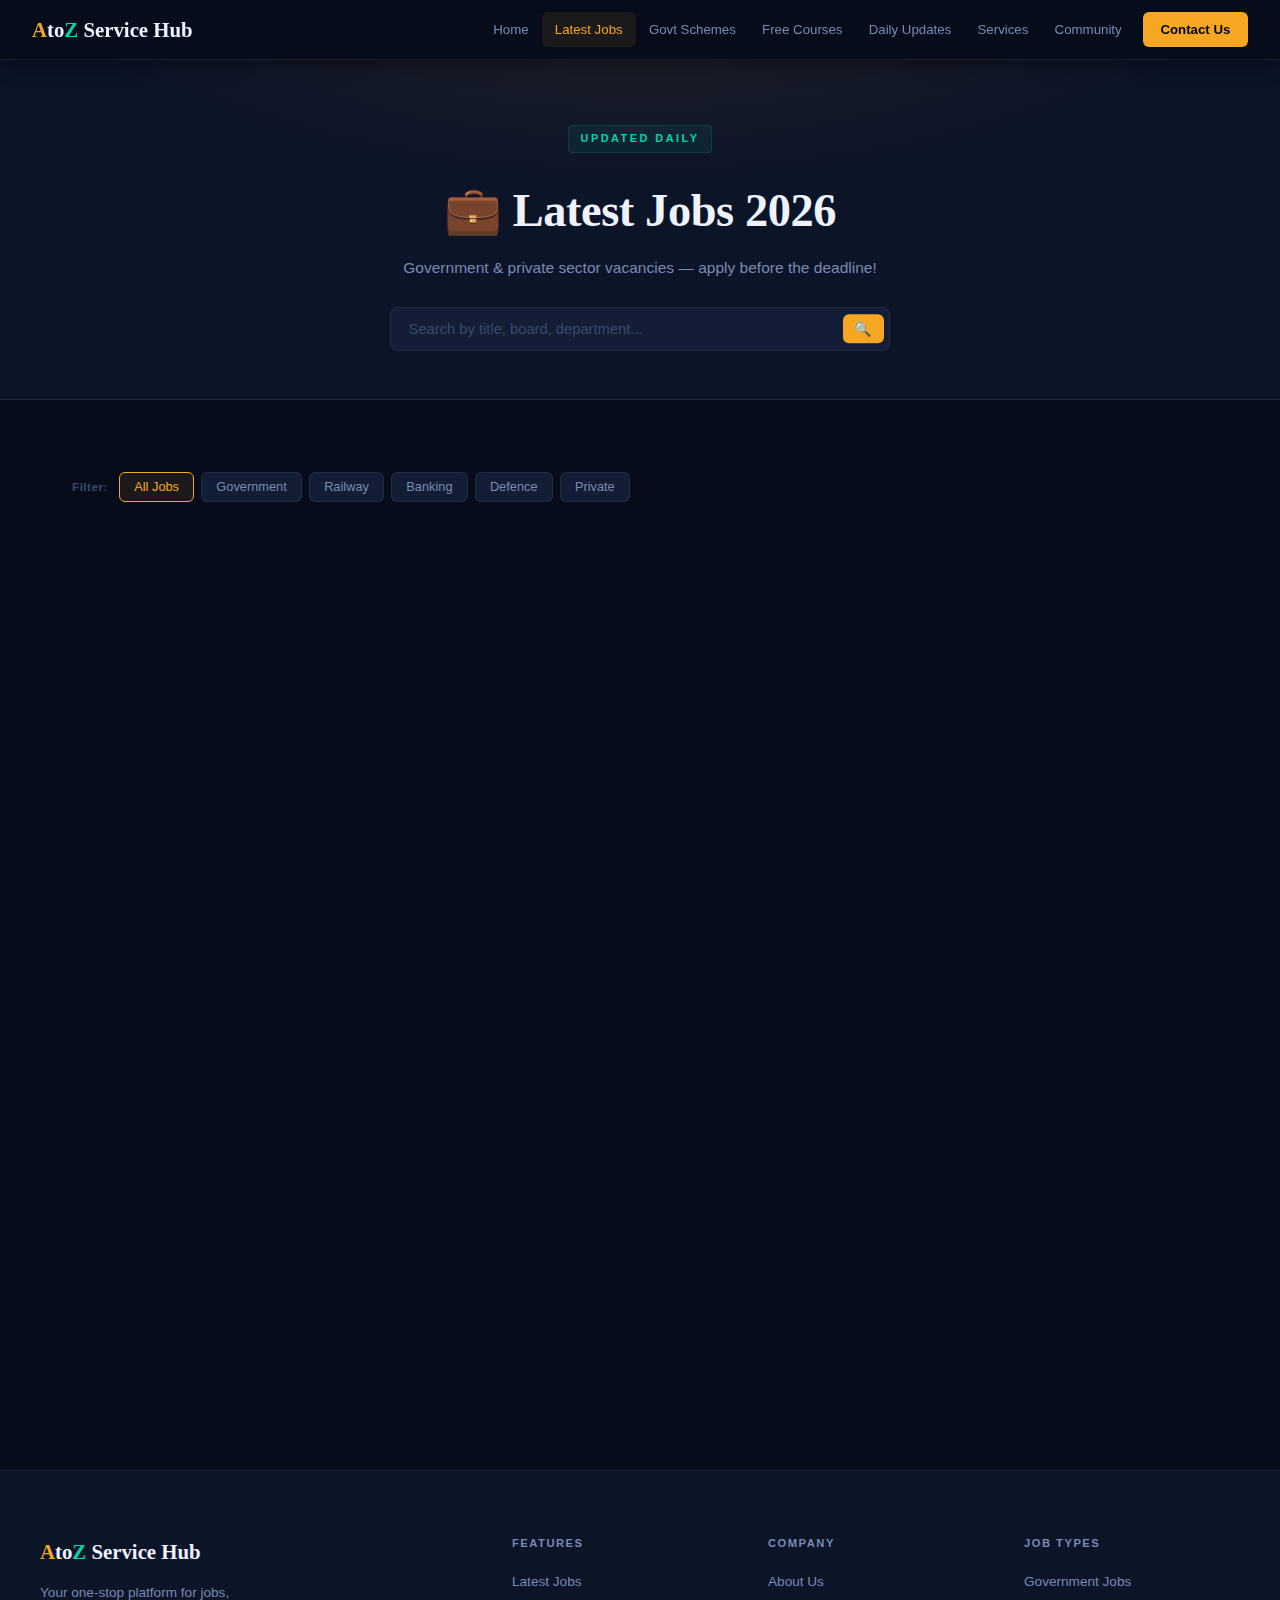
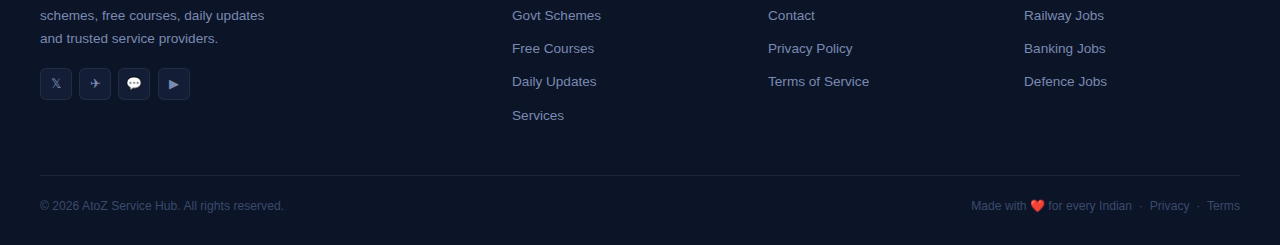
<file: latest-jobs.html>
<!DOCTYPE html>
<html lang="en">
<head>
<meta charset="UTF-8">
<meta name="viewport" content="width=device-width,initial-scale=1">
<title>Latest Jobs 2026 — AtoZ Service Hub</title>
<meta name="theme-color" content="#060c1a">
<link rel="icon" href="data:image/svg+xml,<svg xmlns='http://www.w3.org/2000/svg' viewBox='0 0 100 100'><text y='.9em' font-size='90'>🌐</text></svg>">
<style>
:root{
  --bg:#060c1a;--bg2:#0c1428;--bg3:#111e38;--card:#131d35;--card2:#1a2645;
  --gold:#f5a623;--gold2:#ffc94a;--teal:#00d4aa;--red:#ff6b6b;--blue:#60a5fa;
  --text:#eef2ff;--muted:#7a8ab0;--dim:#3a4a6a;
  --border:rgba(255,255,255,0.07);--borda:rgba(245,166,35,0.35);
  --glow:rgba(245,166,35,0.09);
  --shadow:0 4px 24px rgba(0,0,0,0.5);
  --shadowl:0 16px 56px rgba(0,0,0,0.7);
  --r:12px;--r2:8px;--navh:60px;
  --font:-apple-system,BlinkMacSystemFont,"Segoe UI","Helvetica Neue",Arial,sans-serif;
  --serif:Georgia,"Times New Roman",serif;
}
*,*::before,*::after{box-sizing:border-box;margin:0;padding:0}
html{scroll-behavior:smooth}
body{font-family:var(--font);background:var(--bg);color:var(--text);line-height:1.6;min-height:100vh;-webkit-font-smoothing:antialiased}
a{text-decoration:none;color:inherit}
ul{list-style:none}
button{font-family:var(--font);cursor:pointer}
::-webkit-scrollbar{width:4px}
::-webkit-scrollbar-track{background:var(--bg)}
::-webkit-scrollbar-thumb{background:var(--gold);border-radius:2px}

/* NAV */
nav{
  position:sticky;top:0;z-index:999;height:var(--navh);
  background:var(--bg);border-bottom:1px solid var(--border);
  display:flex;align-items:center;
  padding:0 clamp(1rem,4vw,2rem);gap:1rem;
  box-shadow:0 2px 20px rgba(0,0,0,0.5);
}
.logo{display:flex;align-items:center;font-family:var(--serif);font-size:1.3rem;font-weight:700;white-space:nowrap}
.la{color:var(--gold)}.lz{color:var(--teal)}.lr{color:var(--text)}
.nl{display:flex;gap:0;margin-left:auto;align-items:center}
.nl a{color:var(--muted);font-size:.83rem;font-weight:500;padding:.42rem .82rem;border-radius:6px;transition:color .15s,background .15s;white-space:nowrap;display:block}
.nl a:hover{color:var(--text);background:rgba(255,255,255,0.05)}
.nl a.on{color:var(--gold);background:var(--glow)}
.nl .nb{margin-left:.5rem;background:var(--gold);color:#000 !important;font-weight:700 !important;padding:.42rem 1.1rem !important;border-radius:6px !important}
.nl .nb:hover{background:var(--gold2) !important}
.nt{display:none;background:none;border:1px solid var(--border);border-radius:6px;color:var(--text);font-size:1.1rem;padding:.36rem .62rem;margin-left:auto;line-height:1;transition:border-color .2s}
.nt:hover{border-color:var(--gold);color:var(--gold)}

/* HERO */
.hero{position:relative;overflow:hidden;padding:clamp(4rem,11vw,8rem) clamp(1rem,5vw,2rem) clamp(3rem,8vw,6rem);text-align:center;background:var(--bg)}
.hero::before{content:'';position:absolute;inset:0;
  background-image:linear-gradient(rgba(245,166,35,.04) 1px,transparent 1px),linear-gradient(90deg,rgba(245,166,35,.04) 1px,transparent 1px);
  background-size:56px 56px;
  -webkit-mask-image:radial-gradient(ellipse 80% 70% at 50% 0%,#000 0%,transparent 70%);
  mask-image:radial-gradient(ellipse 80% 70% at 50% 0%,#000 0%,transparent 70%);pointer-events:none}
.hero::after{content:'';position:absolute;inset:0;
  background:radial-gradient(ellipse 60% 50% at 50% -5%,rgba(245,166,35,.15) 0%,transparent 60%),
             radial-gradient(ellipse 30% 30% at 80% 70%,rgba(0,212,170,.07) 0%,transparent 55%);
  pointer-events:none}
.hi{position:relative;z-index:1;max-width:760px;margin:0 auto}
.badge{display:inline-flex;align-items:center;gap:.5rem;background:rgba(245,166,35,.07);border:1px solid rgba(245,166,35,.22);color:var(--gold);font-size:.73rem;font-weight:700;letter-spacing:1.3px;text-transform:uppercase;padding:.42rem 1rem;border-radius:50px;margin-bottom:1.5rem}
.bd{width:6px;height:6px;border-radius:50%;background:var(--gold);animation:bl 2s infinite}
@keyframes bl{0%,100%{opacity:1}50%{opacity:.3}}
.hero h1{font-family:var(--serif);font-size:clamp(2.2rem,6vw,4.5rem);font-weight:700;line-height:1.12;letter-spacing:-.5px;margin-bottom:1.1rem;color:var(--text)}
.gt{background:linear-gradient(120deg,var(--gold2) 0%,var(--gold) 50%,var(--teal) 100%);-webkit-background-clip:text;-webkit-text-fill-color:transparent;background-clip:text}
.hero p{font-size:clamp(.95rem,2vw,1.1rem);color:var(--muted);max-width:540px;margin:0 auto 2.25rem;line-height:1.75}
.hbtns{display:flex;gap:.75rem;justify-content:center;flex-wrap:wrap;margin-bottom:2.5rem}
.trust{display:flex;align-items:center;justify-content:center;gap:1.25rem;flex-wrap:wrap;font-size:.75rem;color:var(--dim)}
.trust span{display:flex;align-items:center;gap:.3rem}
.td{width:3px;height:3px;border-radius:50%;background:var(--dim)}

/* BUTTONS */
.btn{display:inline-flex;align-items:center;gap:.45rem;padding:.75rem 1.6rem;border-radius:var(--r2);font-family:var(--font);font-weight:600;font-size:.91rem;border:none;cursor:pointer;transition:all .2s;text-decoration:none}
.bp{background:var(--gold);color:#0a0a0a;box-shadow:0 4px 20px rgba(245,166,35,.3)}
.bp:hover{background:var(--gold2);transform:translateY(-2px);box-shadow:0 8px 30px rgba(245,166,35,.4)}
.bg{background:transparent;color:var(--text);border:1px solid rgba(255,255,255,.12)}
.bg:hover{border-color:var(--borda);color:var(--gold);transform:translateY(-2px)}
.bb{width:100%;justify-content:center}

/* STATS */
.sb{background:var(--bg2);border-top:1px solid var(--border);border-bottom:1px solid var(--border);padding:2rem clamp(1rem,5vw,2rem)}
.si2{max-width:1100px;margin:0 auto;display:grid;grid-template-columns:repeat(4,1fr);gap:1rem}
.stat{text-align:center;padding:1.1rem;background:rgba(255,255,255,.02);border:1px solid var(--border);border-radius:var(--r2);transition:border-color .2s,transform .2s}
.stat:hover{border-color:rgba(245,166,35,.2);transform:translateY(-2px)}
.sn{font-family:var(--serif);font-size:2rem;font-weight:700;color:var(--gold);line-height:1;margin-bottom:.3rem}
.sl{font-size:.76rem;color:var(--muted);font-weight:500}

/* SECTION */
.sec{padding:clamp(2.5rem,7vw,4.5rem) clamp(1rem,5vw,2rem);max-width:1200px;margin:0 auto}
.alt{background:var(--bg2)}
.sh{text-align:center;margin-bottom:2.75rem}
.stag{display:inline-block;font-size:.68rem;font-weight:700;letter-spacing:2.5px;text-transform:uppercase;color:var(--teal);padding:.26rem .7rem;background:rgba(0,212,170,.07);border:1px solid rgba(0,212,170,.15);border-radius:4px;margin-bottom:.7rem}
.sh h2{font-family:var(--serif);font-size:clamp(1.5rem,4vw,2.4rem);font-weight:700;letter-spacing:-.3px;margin-bottom:.65rem}
.sh p{color:var(--muted);max-width:440px;margin:0 auto;font-size:.95rem}

/* FEATURE CARDS */
.fg{display:grid;grid-template-columns:repeat(auto-fit,minmax(210px,1fr));gap:1.1rem}
.fc{background:var(--card);border:1px solid var(--border);border-radius:var(--r);padding:1.5rem 1.35rem;color:var(--text);text-decoration:none;display:block;position:relative;overflow:hidden;transition:all .25s}
.fc::after{content:'';position:absolute;bottom:0;left:0;right:0;height:2px;background:linear-gradient(90deg,var(--gold),var(--teal));transform:scaleX(0);transform-origin:left;transition:transform .3s}
.fc:hover{border-color:rgba(245,166,35,.22);background:var(--card2);transform:translateY(-4px);box-shadow:var(--shadowl)}
.fc:hover::after{transform:scaleX(1)}
.fi{width:46px;height:46px;border-radius:10px;background:rgba(245,166,35,.07);border:1px solid rgba(245,166,35,.13);display:flex;align-items:center;justify-content:center;font-size:1.35rem;margin-bottom:1rem;transition:transform .2s,background .2s}
.fc:hover .fi{transform:scale(1.08);background:rgba(245,166,35,.13)}
.fc h3{font-size:.97rem;font-weight:600;margin-bottom:.38rem}
.fc p{font-size:.83rem;color:var(--muted);line-height:1.52;margin-bottom:.9rem}
.fa{font-size:.76rem;color:var(--gold);font-weight:600;transition:letter-spacing .2s}
.fc:hover .fa{letter-spacing:.5px}

/* POST CARDS */
.pg{display:grid;grid-template-columns:repeat(auto-fill,minmax(275px,1fr));gap:1.1rem}
.pc{background:var(--card);border:1px solid var(--border);border-radius:var(--r);overflow:hidden;color:var(--text);text-decoration:none;display:flex;flex-direction:column;transition:all .25s}
.pc:hover{transform:translateY(-4px);box-shadow:var(--shadowl);border-color:rgba(245,166,35,.18)}
.pt{height:108px;background:linear-gradient(135deg,var(--card2),rgba(245,166,35,.05));display:flex;align-items:center;justify-content:center;font-size:2.2rem;flex-shrink:0;position:relative}
.pt::after{content:'';position:absolute;inset:0;background:linear-gradient(180deg,transparent 50%,rgba(6,12,26,.5))}
.pb{padding:1rem 1.1rem;flex:1;display:flex;flex-direction:column}
.ptag{display:inline-block;font-size:.65rem;font-weight:700;letter-spacing:.8px;text-transform:uppercase;color:var(--gold);background:rgba(245,166,35,.09);border:1px solid rgba(245,166,35,.18);padding:.16rem .5rem;border-radius:4px;margin-bottom:.55rem}
.ptag.g{color:var(--teal);background:rgba(0,212,170,.07);border-color:rgba(0,212,170,.18)}
.ptag.b{color:var(--blue);background:rgba(96,165,250,.07);border-color:rgba(96,165,250,.18)}
.ptag.r{color:var(--red);background:rgba(255,107,107,.07);border-color:rgba(255,107,107,.18)}
.pc h3{font-size:.9rem;font-weight:600;line-height:1.43;margin-bottom:.5rem;flex:1}
.pm{font-size:.72rem;color:var(--dim);margin-top:auto;padding-top:.65rem;border-top:1px solid var(--border)}

/* PAGE HEADER */
.ph{background:var(--bg2);border-bottom:1px solid var(--border);padding:clamp(2.5rem,7vw,4rem) clamp(1rem,5vw,2rem) clamp(2rem,5vw,3rem);text-align:center;position:relative;overflow:hidden}
.ph::before{content:'';position:absolute;inset:0;background:radial-gradient(ellipse 70% 90% at 50% -20%,rgba(245,166,35,.09) 0%,transparent 65%);pointer-events:none}
.ph-i{position:relative;z-index:1}
.ph h1{font-family:var(--serif);font-size:clamp(1.75rem,5vw,2.9rem);font-weight:700;letter-spacing:-.4px;margin:.65rem 0 .5rem}
.ph p{color:var(--muted);font-size:.97rem}

/* SEARCH */
.sw{max-width:500px;margin:1.6rem auto 0;position:relative}
.sw input{width:100%;background:var(--card);border:1px solid var(--border);border-radius:var(--r2);padding:.82rem 3.25rem .82rem 1.1rem;font-family:var(--font);font-size:.92rem;color:var(--text);outline:none;transition:border-color .2s,box-shadow .2s}
.sw input:focus{border-color:var(--gold);box-shadow:0 0 0 3px rgba(245,166,35,.08)}
.sw input::placeholder{color:var(--dim)}
.sw button{position:absolute;right:.38rem;top:50%;transform:translateY(-50%);background:var(--gold);border:none;border-radius:6px;padding:.48rem .72rem;font-size:.88rem;line-height:1;transition:opacity .2s}
.sw button:hover{opacity:.85}

/* FILTER TABS */
.ftabs{display:flex;flex-wrap:wrap;gap:.45rem;margin-bottom:1.75rem;align-items:center}
.flbl{font-size:.73rem;color:var(--dim);font-weight:600;letter-spacing:.5px;margin-right:.25rem}
.ftab{padding:.4rem .88rem;border-radius:6px;border:1px solid var(--border);background:var(--card);color:var(--muted);font-family:var(--font);font-size:.8rem;font-weight:500;transition:all .17s;white-space:nowrap}
.ftab.on{background:rgba(245,166,35,.09);border-color:var(--gold);color:var(--gold)}
.ftab:hover:not(.on){border-color:rgba(255,255,255,.13);color:var(--text);background:rgba(255,255,255,.04)}

/* CONTENT */
.cw{max-width:920px;margin:0 auto;padding:clamp(2rem,5vw,3.5rem) clamp(1rem,5vw,2rem)}
.cw h2{font-family:var(--serif);font-size:1.35rem;font-weight:700;margin:2.25rem 0 .65rem;padding-left:.9rem;border-left:3px solid var(--gold)}
.cw h2:first-child{margin-top:0}
.cw p{color:var(--muted);margin-bottom:.95rem;line-height:1.78}
.cw a{color:var(--gold)}.cw a:hover{text-decoration:underline}
.hb{background:rgba(0,212,170,.05);border:1px solid rgba(0,212,170,.17);border-radius:var(--r2);padding:1rem 1.3rem;margin:1.35rem 0;color:var(--teal);font-size:.88rem;line-height:1.6}
.hb.gd{background:rgba(245,166,35,.05);border-color:rgba(245,166,35,.17);color:var(--gold)}

/* CONTACT */
.cg{display:grid;grid-template-columns:1fr 1.5fr;gap:2.25rem;align-items:start}
.cil{display:flex;flex-direction:column;gap:.8rem;margin-top:1.35rem}
.ci{display:flex;align-items:flex-start;gap:.9rem;padding:.95rem 1.1rem;background:var(--card);border:1px solid var(--border);border-radius:var(--r2);transition:border-color .2s}
.ci:hover{border-color:rgba(245,166,35,.2)}
.ci-i{width:36px;height:36px;background:rgba(245,166,35,.08);border-radius:7px;display:flex;align-items:center;justify-content:center;font-size:1rem;flex-shrink:0}
.ci-l{font-size:.73rem;color:var(--dim);font-weight:600;margin-bottom:.1rem}
.ci-v{font-size:.89rem;color:var(--text)}
.ci-v a{color:var(--text);transition:color .2s}.ci-v a:hover{color:var(--gold)}

/* FORM */
.fcard{background:var(--card);border:1px solid var(--border);border-radius:var(--r);padding:1.75rem}
.fct{font-family:var(--serif);font-size:1.3rem;font-weight:700;margin-bottom:1.35rem}
.frow{display:grid;grid-template-columns:1fr 1fr;gap:.9rem}
.fgrp{margin-bottom:.95rem}
.fgrp label{display:block;font-size:.78rem;font-weight:600;margin-bottom:.4rem;color:var(--muted);letter-spacing:.02em}
.fgrp input,.fgrp textarea,.fgrp select{width:100%;background:var(--bg3);border:1px solid var(--border);border-radius:var(--r2);padding:.72rem .95rem;font-family:var(--font);font-size:.9rem;color:var(--text);outline:none;transition:border-color .2s,box-shadow .2s}
.fgrp input:focus,.fgrp textarea:focus{border-color:var(--gold);box-shadow:0 0 0 3px rgba(245,166,35,.08)}
.fgrp input::placeholder,.fgrp textarea::placeholder{color:var(--dim)}
.fgrp textarea{min-height:110px;resize:vertical}

/* CTA */
.cta{margin:2.5rem 0;padding:2rem;background:linear-gradient(135deg,rgba(245,166,35,.05),rgba(0,212,170,.04));border:1px solid rgba(245,166,35,.13);border-radius:var(--r);text-align:center}
.cta h3{font-family:var(--serif);font-size:1.3rem;margin-bottom:.45rem}
.cta p{color:var(--muted);margin-bottom:1.25rem;font-size:.92rem}

/* FOOTER */
footer{background:var(--bg2);border-top:1px solid var(--border);padding:clamp(2.75rem,6vw,4rem) clamp(1rem,5vw,2rem) 0;margin-top:4.5rem}
.fin{max-width:1200px;margin:0 auto}
.fgrd{display:grid;grid-template-columns:2fr 1fr 1fr 1fr;gap:2.5rem;margin-bottom:2.5rem}
.fb p{font-size:.85rem;color:var(--muted);line-height:1.68;margin-top:.9rem;max-width:240px}
.fsc{display:flex;gap:.45rem;margin-top:1.1rem}
.fsb{width:32px;height:32px;border-radius:6px;background:var(--card);border:1px solid var(--border);display:flex;align-items:center;justify-content:center;font-size:.8rem;color:var(--muted);text-decoration:none;transition:all .18s}
.fsb:hover{border-color:var(--gold);color:var(--gold);background:var(--glow)}
.fcol h4{font-size:.7rem;font-weight:700;letter-spacing:1.5px;text-transform:uppercase;color:var(--muted);margin-bottom:1rem}
.fcol li{margin-bottom:.48rem}
.fcol li a{color:var(--muted);font-size:.85rem;transition:color .18s}
.fcol li a:hover{color:var(--gold)}
.fbot{border-top:1px solid var(--border);padding:1.35rem 0 1.75rem;display:flex;align-items:center;justify-content:space-between;flex-wrap:wrap;gap:.7rem;font-size:.76rem;color:var(--dim)}
.fbot a{color:var(--dim);transition:color .18s}.fbot a:hover{color:var(--gold)}

/* ANIMATIONS */
@keyframes fu{from{opacity:0;transform:translateY(16px)}to{opacity:1;transform:translateY(0)}}
.an{opacity:0;transform:translateY(16px)}
.an.v{animation:fu .5s ease both}
.d1{animation-delay:.06s!important}.d2{animation-delay:.12s!important}
.d3{animation-delay:.18s!important}.d4{animation-delay:.24s!important}
.d5{animation-delay:.30s!important}.d6{animation-delay:.36s!important}
.hero .badge{animation:fu .45s .04s ease both}
.hero h1{animation:fu .45s .1s ease both}
.hero p{animation:fu .45s .17s ease both}
.hero .hbtns{animation:fu .45s .24s ease both}
.hero .trust{animation:fu .45s .31s ease both}

/* RESPONSIVE */
@media(max-width:1024px){.fgrd{grid-template-columns:1fr 1fr;gap:2rem}.si2{grid-template-columns:repeat(2,1fr)}}
@media(max-width:768px){
  nav{position:relative}
  .nl{display:none;flex-direction:column;position:absolute;top:var(--navh);left:0;right:0;background:var(--bg);padding:.75rem 1.25rem 1.25rem;border-bottom:2px solid var(--border);gap:.1rem;z-index:998}
  .nl.open{display:flex}.nl a{padding:.62rem .85rem;font-size:.93rem}.nl .nb{margin-left:0;margin-top:.45rem}
  .nt{display:flex;align-items:center;justify-content:center}
  .cg{grid-template-columns:1fr}.frow{grid-template-columns:1fr}
  .fgrd{grid-template-columns:1fr 1fr;gap:1.5rem}.fb p{max-width:100%}
}
@media(max-width:480px){
  .si2{grid-template-columns:1fr 1fr;gap:.7rem}.sn{font-size:1.65rem}
  .fg{grid-template-columns:1fr}.pg{grid-template-columns:1fr}
  .fgrd{grid-template-columns:1fr}.trust{font-size:.7rem;gap:.85rem}
}
</style>
</head>
<body><nav>
<a href="index.html" class="logo"><span class="la">A</span><span class="lr">to</span><span class="lz">Z</span>&nbsp;<span class="lr">Service Hub</span></a>
<button class="nt" aria-expanded="false">&#9776;</button>
<ul class="nl"><li><a href="index.html">Home</a></li><li><a href="latest-jobs.html"  class="on">Latest Jobs</a></li><li><a href="govt-schemes.html">Govt Schemes</a></li><li><a href="free-courses.html">Free Courses</a></li><li><a href="daily-updates.html">Daily Updates</a></li><li><a href="service-providers.html">Services</a></li><li><a href="community.html">Community</a></li>
    <li><a href="contact.html" class="nb">Contact Us</a></li></ul>
</nav><div class="ph"><div class="ph-i"><div class="stag">Updated Daily</div><h1>&#128188; Latest Jobs 2026</h1><p>Government &amp; private sector vacancies &mdash; apply before the deadline!</p>
<div class="sw"><input type="text" id="si" placeholder="Search by title, board, department..."><button>&#128269;</button></div></div></div>
<div class="sec">
<div class="ftabs"><span class="flbl">Filter:</span>
  <button class="ftab on" data-filter="all">All Jobs</button>
  <button class="ftab" data-filter="govt">Government</button>
  <button class="ftab" data-filter="railway">Railway</button>
  <button class="ftab" data-filter="banking">Banking</button>
  <button class="ftab" data-filter="defence">Defence</button>
  <button class="ftab" data-filter="private">Private</button>
</div>
<div class="pg"><a href="#" class="pc an d1" data-cat="railway"><div class="pt">&#128642;</div><div class="pb"><span class="ptag ">Railway</span><h3>RRB Group D 2026 &mdash; 5000+ Vacancies Across All Zones</h3><div class="pm">&#128197; Feb 25, 2026 &nbsp;&middot;&nbsp; &#9200; Last date: Mar 31</div></div></a>
<a href="#" class="pc an d2" data-cat="govt"><div class="pt">&#128203;</div><div class="pb"><span class="ptag g">Government</span><h3>SSC CHSL 2026 &mdash; 3500 Posts (LDC, JSA, PA, DEO)</h3><div class="pm">&#128197; Feb 21, 2026 &nbsp;&middot;&nbsp; &#9200; Last date: Apr 15</div></div></a>
<a href="#" class="pc an d3" data-cat="govt"><div class="pt">&#127963;&#65039;</div><div class="pb"><span class="ptag g">Government</span><h3>UPSC Civil Services 2026 &mdash; IAS, IPS, IFS &amp; Allied</h3><div class="pm">&#128197; Feb 22, 2026 &nbsp;&middot;&nbsp; &#9200; Last date: Mar 18</div></div></a>
<a href="#" class="pc an d4" data-cat="banking"><div class="pt">&#127968;</div><div class="pb"><span class="ptag b">Banking</span><h3>SBI Clerk 2026 &mdash; Junior Associate 8000 Posts</h3><div class="pm">&#128197; Feb 19, 2026 &nbsp;&middot;&nbsp; &#9200; Last date: Mar 28</div></div></a>
<a href="#" class="pc an d5" data-cat="defence"><div class="pt">&#9876;&#65039;</div><div class="pb"><span class="ptag r">Defence</span><h3>Indian Army Agniveer 2026 &mdash; Open Rally All Trades</h3><div class="pm">&#128197; Feb 18, 2026 &nbsp;&middot;&nbsp; &#9200; Last date: Apr 01</div></div></a>
<a href="#" class="pc an d6" data-cat="private"><div class="pt">&#128187;</div><div class="pb"><span class="ptag ">Private</span><h3>TCS Freshers Drive 2026 &mdash; 10,000 IT Positions Nationwide</h3><div class="pm">&#128197; Feb 17, 2026 &nbsp;&middot;&nbsp; Rolling basis</div></div></a>
<a href="#" class="pc an d1" data-cat="govt"><div class="pt">&#127973;</div><div class="pb"><span class="ptag g">Government</span><h3>AIIMS Nursing Officer 2026 &mdash; 3000+ Posts All India</h3><div class="pm">&#128197; Feb 16, 2026 &nbsp;&middot;&nbsp; &#9200; Last date: Mar 20</div></div></a>
<a href="#" class="pc an d2" data-cat="banking"><div class="pt">&#127968;</div><div class="pb"><span class="ptag b">Banking</span><h3>IBPS PO 2026 &mdash; Probationary Officers 4000+ Vacancies</h3><div class="pm">&#128197; Feb 15, 2026 &nbsp;&middot;&nbsp; &#9200; Last date: Mar 10</div></div></a>
<a href="#" class="pc an d3" data-cat="railway"><div class="pt">&#128649;</div><div class="pb"><span class="ptag ">Railway</span><h3>RRB NTPC 2026 &mdash; Non-Technical Graduate Level 7000 Posts</h3><div class="pm">&#128197; Feb 14, 2026 &nbsp;&middot;&nbsp; &#9200; Last date: Apr 20</div></div></a></div></div><footer><div class="fin">
<div class="fgrd">
  <div class="fb">
    <a href="index.html" class="logo"><span class="la">A</span><span class="lr">to</span><span class="lz">Z</span>&nbsp;<span class="lr">Service Hub</span></a>
    <p>Your one-stop platform for jobs, schemes, free courses, daily updates and trusted service providers.</p>
    <div class="fsc"><a href="#" class="fsb">&#120143;</a><a href="#" class="fsb">&#9992;</a><a href="#" class="fsb">&#128172;</a><a href="#" class="fsb">&#9654;</a></div>
  </div>
  <div class="fcol"><h4>Features</h4><ul>
    <li><a href="latest-jobs.html">Latest Jobs</a></li>
    <li><a href="govt-schemes.html">Govt Schemes</a></li>
    <li><a href="free-courses.html">Free Courses</a></li>
    <li><a href="daily-updates.html">Daily Updates</a></li>
    <li><a href="service-providers.html">Services</a></li>
  </ul></div>
  <div class="fcol"><h4>Company</h4><ul>
    <li><a href="about.html">About Us</a></li>
    <li><a href="contact.html">Contact</a></li>
    <li><a href="privacy.html">Privacy Policy</a></li>
    <li><a href="terms.html">Terms of Service</a></li>
  </ul></div>
  <div class="fcol"><h4>Job Types</h4><ul>
    <li><a href="latest-jobs.html">Government Jobs</a></li>
    <li><a href="latest-jobs.html">Railway Jobs</a></li>
    <li><a href="latest-jobs.html">Banking Jobs</a></li>
    <li><a href="latest-jobs.html">Defence Jobs</a></li>
  </ul></div>
</div>
<div class="fbot">
  <span>&#169; 2026 AtoZ Service Hub. All rights reserved.</span>
  <span>Made with &#10084;&#65039; for every Indian &nbsp;&middot;&nbsp; <a href="privacy.html">Privacy</a> &nbsp;&middot;&nbsp; <a href="terms.html">Terms</a></span>
</div>
</div></footer>
<script>
document.addEventListener('DOMContentLoaded',function(){
  var t=document.querySelector('.nt'),n=document.querySelector('.nl');
  if(t&&n){
    t.addEventListener('click',function(){var o=n.classList.toggle('open');t.textContent=o?'\u2715':'\u2630';t.setAttribute('aria-expanded',o)});
    document.addEventListener('click',function(e){if(!t.contains(e.target)&&!n.contains(e.target)){n.classList.remove('open');t.textContent='\u2630'}});
  }
  var els=document.querySelectorAll('.an');
  if(els.length){
    if('IntersectionObserver' in window){
      var io=new IntersectionObserver(function(entries){entries.forEach(function(e){if(e.isIntersecting){e.target.classList.add('v');io.unobserve(e.target)}})},{threshold:.08,rootMargin:'0px 0px -30px 0px'});
      els.forEach(function(el){io.observe(el)});
    }else{els.forEach(function(el){el.classList.add('v')})}
  }
  document.querySelectorAll('.ftab').forEach(function(tab){
    tab.addEventListener('click',function(){
      var p=this.closest('.ftabs');
      p.querySelectorAll('.ftab').forEach(function(t){t.classList.remove('on')});
      this.classList.add('on');
      var f=this.getAttribute('data-filter');
      document.querySelectorAll('[data-cat]').forEach(function(c){c.style.display=(f==='all'||c.getAttribute('data-cat')===f)?'':'none'});
    });
  });
  var si=document.getElementById('si');
  if(si){si.addEventListener('input',function(){var q=this.value.toLowerCase().trim();var cs=document.querySelectorAll('.pc,.fc');var v=0;cs.forEach(function(c){var s=!q||c.textContent.toLowerCase().includes(q);c.style.display=s?'':'none';if(s)v++});var em=document.getElementById('em');if(!em){em=document.createElement('p');em.id='em';em.style.cssText='color:var(--muted);text-align:center;padding:2rem;grid-column:1/-1;font-size:.9rem';em.textContent='No results found.';var g=document.querySelector('.pg,.fg');if(g)g.appendChild(em)}em.style.display=(q&&v===0)?'':'none'})}
  var cf=document.getElementById('cf');
  if(cf){cf.addEventListener('submit',function(e){e.preventDefault();var b=this.querySelector('button[type="submit"]');b.textContent='Sent! We\'ll reply within 24 hours.';b.style.background='#00d4aa';b.style.color='#000';b.disabled=true;setTimeout(function(){b.textContent='Send Message';b.style.background='';b.style.color='';b.disabled=false;cf.reset()},4000)})}
});
</script>
</body></html>
</file>
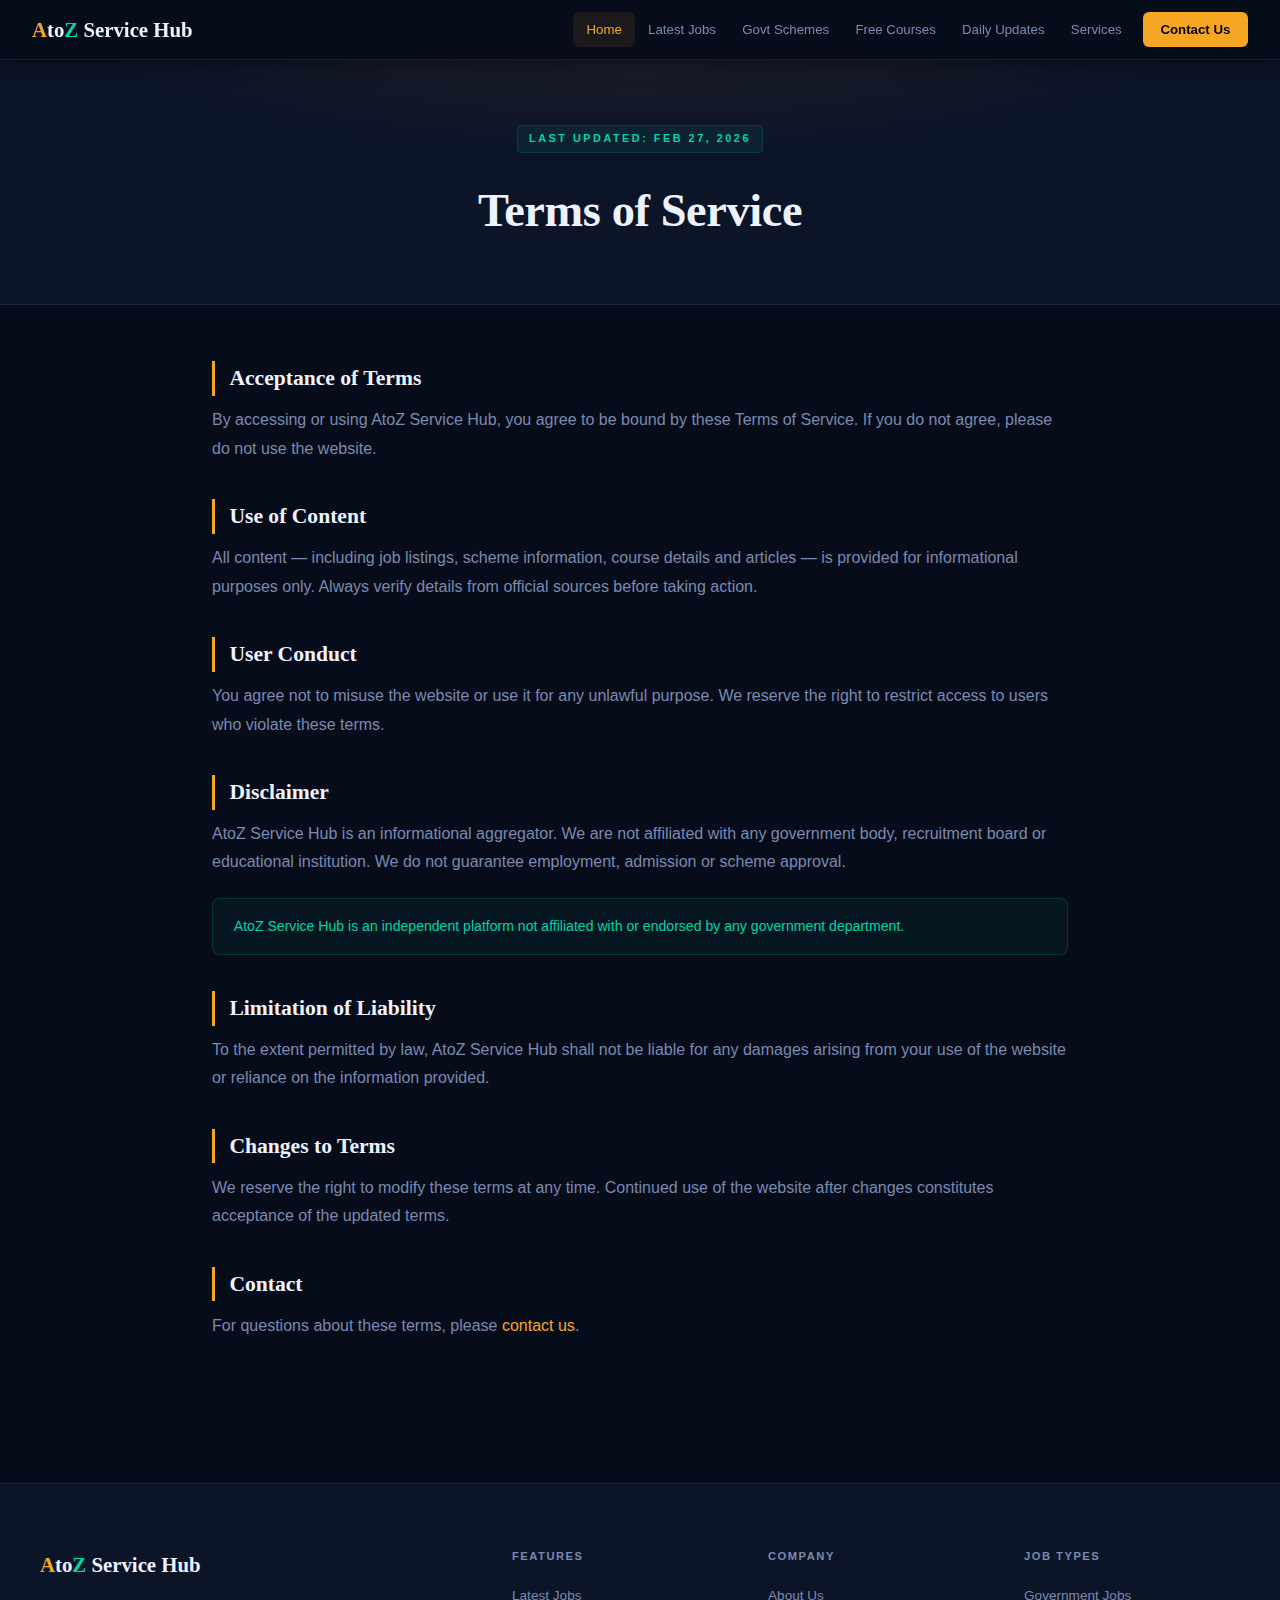
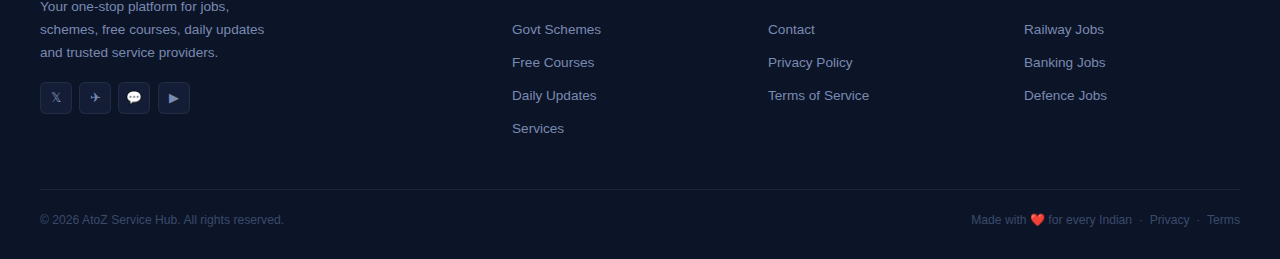
<file: terms.html>
<!DOCTYPE html>
<html lang="en">
<head>
<meta charset="UTF-8">
<meta name="viewport" content="width=device-width,initial-scale=1">
<title>Terms of Service — AtoZ Service Hub</title>
<meta name="theme-color" content="#060c1a">
<link rel="icon" href="data:image/svg+xml,<svg xmlns='http://www.w3.org/2000/svg' viewBox='0 0 100 100'><text y='.9em' font-size='90'>🌐</text></svg>">
<style>
:root{
  --bg:#060c1a;--bg2:#0c1428;--bg3:#111e38;--card:#131d35;--card2:#1a2645;
  --gold:#f5a623;--gold2:#ffc94a;--teal:#00d4aa;--red:#ff6b6b;--blue:#60a5fa;
  --text:#eef2ff;--muted:#7a8ab0;--dim:#3a4a6a;
  --border:rgba(255,255,255,0.07);--borda:rgba(245,166,35,0.35);
  --glow:rgba(245,166,35,0.09);
  --shadow:0 4px 24px rgba(0,0,0,0.5);
  --shadowl:0 16px 56px rgba(0,0,0,0.7);
  --r:12px;--r2:8px;--navh:60px;
  --font:-apple-system,BlinkMacSystemFont,"Segoe UI","Helvetica Neue",Arial,sans-serif;
  --serif:Georgia,"Times New Roman",serif;
}
*,*::before,*::after{box-sizing:border-box;margin:0;padding:0}
html{scroll-behavior:smooth}
body{font-family:var(--font);background:var(--bg);color:var(--text);line-height:1.6;min-height:100vh;-webkit-font-smoothing:antialiased}
a{text-decoration:none;color:inherit}
ul{list-style:none}
button{font-family:var(--font);cursor:pointer}
::-webkit-scrollbar{width:4px}
::-webkit-scrollbar-track{background:var(--bg)}
::-webkit-scrollbar-thumb{background:var(--gold);border-radius:2px}

/* NAV */
nav{
  position:sticky;top:0;z-index:999;height:var(--navh);
  background:var(--bg);border-bottom:1px solid var(--border);
  display:flex;align-items:center;
  padding:0 clamp(1rem,4vw,2rem);gap:1rem;
  box-shadow:0 2px 20px rgba(0,0,0,0.5);
}
.logo{display:flex;align-items:center;font-family:var(--serif);font-size:1.3rem;font-weight:700;white-space:nowrap}
.la{color:var(--gold)}.lz{color:var(--teal)}.lr{color:var(--text)}
.nl{display:flex;gap:0;margin-left:auto;align-items:center}
.nl a{color:var(--muted);font-size:.83rem;font-weight:500;padding:.42rem .82rem;border-radius:6px;transition:color .15s,background .15s;white-space:nowrap;display:block}
.nl a:hover{color:var(--text);background:rgba(255,255,255,0.05)}
.nl a.on{color:var(--gold);background:var(--glow)}
.nl .nb{margin-left:.5rem;background:var(--gold);color:#000 !important;font-weight:700 !important;padding:.42rem 1.1rem !important;border-radius:6px !important}
.nl .nb:hover{background:var(--gold2) !important}
.nt{display:none;background:none;border:1px solid var(--border);border-radius:6px;color:var(--text);font-size:1.1rem;padding:.36rem .62rem;margin-left:auto;line-height:1;transition:border-color .2s}
.nt:hover{border-color:var(--gold);color:var(--gold)}

/* HERO */
.hero{position:relative;overflow:hidden;padding:clamp(4rem,11vw,8rem) clamp(1rem,5vw,2rem) clamp(3rem,8vw,6rem);text-align:center;background:var(--bg)}
.hero::before{content:'';position:absolute;inset:0;
  background-image:linear-gradient(rgba(245,166,35,.04) 1px,transparent 1px),linear-gradient(90deg,rgba(245,166,35,.04) 1px,transparent 1px);
  background-size:56px 56px;
  -webkit-mask-image:radial-gradient(ellipse 80% 70% at 50% 0%,#000 0%,transparent 70%);
  mask-image:radial-gradient(ellipse 80% 70% at 50% 0%,#000 0%,transparent 70%);pointer-events:none}
.hero::after{content:'';position:absolute;inset:0;
  background:radial-gradient(ellipse 60% 50% at 50% -5%,rgba(245,166,35,.15) 0%,transparent 60%),
             radial-gradient(ellipse 30% 30% at 80% 70%,rgba(0,212,170,.07) 0%,transparent 55%);
  pointer-events:none}
.hi{position:relative;z-index:1;max-width:760px;margin:0 auto}
.badge{display:inline-flex;align-items:center;gap:.5rem;background:rgba(245,166,35,.07);border:1px solid rgba(245,166,35,.22);color:var(--gold);font-size:.73rem;font-weight:700;letter-spacing:1.3px;text-transform:uppercase;padding:.42rem 1rem;border-radius:50px;margin-bottom:1.5rem}
.bd{width:6px;height:6px;border-radius:50%;background:var(--gold);animation:bl 2s infinite}
@keyframes bl{0%,100%{opacity:1}50%{opacity:.3}}
.hero h1{font-family:var(--serif);font-size:clamp(2.2rem,6vw,4.5rem);font-weight:700;line-height:1.12;letter-spacing:-.5px;margin-bottom:1.1rem;color:var(--text)}
.gt{background:linear-gradient(120deg,var(--gold2) 0%,var(--gold) 50%,var(--teal) 100%);-webkit-background-clip:text;-webkit-text-fill-color:transparent;background-clip:text}
.hero p{font-size:clamp(.95rem,2vw,1.1rem);color:var(--muted);max-width:540px;margin:0 auto 2.25rem;line-height:1.75}
.hbtns{display:flex;gap:.75rem;justify-content:center;flex-wrap:wrap;margin-bottom:2.5rem}
.trust{display:flex;align-items:center;justify-content:center;gap:1.25rem;flex-wrap:wrap;font-size:.75rem;color:var(--dim)}
.trust span{display:flex;align-items:center;gap:.3rem}
.td{width:3px;height:3px;border-radius:50%;background:var(--dim)}

/* BUTTONS */
.btn{display:inline-flex;align-items:center;gap:.45rem;padding:.75rem 1.6rem;border-radius:var(--r2);font-family:var(--font);font-weight:600;font-size:.91rem;border:none;cursor:pointer;transition:all .2s;text-decoration:none}
.bp{background:var(--gold);color:#0a0a0a;box-shadow:0 4px 20px rgba(245,166,35,.3)}
.bp:hover{background:var(--gold2);transform:translateY(-2px);box-shadow:0 8px 30px rgba(245,166,35,.4)}
.bg{background:transparent;color:var(--text);border:1px solid rgba(255,255,255,.12)}
.bg:hover{border-color:var(--borda);color:var(--gold);transform:translateY(-2px)}
.bb{width:100%;justify-content:center}

/* STATS */
.sb{background:var(--bg2);border-top:1px solid var(--border);border-bottom:1px solid var(--border);padding:2rem clamp(1rem,5vw,2rem)}
.si2{max-width:1100px;margin:0 auto;display:grid;grid-template-columns:repeat(4,1fr);gap:1rem}
.stat{text-align:center;padding:1.1rem;background:rgba(255,255,255,.02);border:1px solid var(--border);border-radius:var(--r2);transition:border-color .2s,transform .2s}
.stat:hover{border-color:rgba(245,166,35,.2);transform:translateY(-2px)}
.sn{font-family:var(--serif);font-size:2rem;font-weight:700;color:var(--gold);line-height:1;margin-bottom:.3rem}
.sl{font-size:.76rem;color:var(--muted);font-weight:500}

/* SECTION */
.sec{padding:clamp(2.5rem,7vw,4.5rem) clamp(1rem,5vw,2rem);max-width:1200px;margin:0 auto}
.alt{background:var(--bg2)}
.sh{text-align:center;margin-bottom:2.75rem}
.stag{display:inline-block;font-size:.68rem;font-weight:700;letter-spacing:2.5px;text-transform:uppercase;color:var(--teal);padding:.26rem .7rem;background:rgba(0,212,170,.07);border:1px solid rgba(0,212,170,.15);border-radius:4px;margin-bottom:.7rem}
.sh h2{font-family:var(--serif);font-size:clamp(1.5rem,4vw,2.4rem);font-weight:700;letter-spacing:-.3px;margin-bottom:.65rem}
.sh p{color:var(--muted);max-width:440px;margin:0 auto;font-size:.95rem}

/* FEATURE CARDS */
.fg{display:grid;grid-template-columns:repeat(auto-fit,minmax(210px,1fr));gap:1.1rem}
.fc{background:var(--card);border:1px solid var(--border);border-radius:var(--r);padding:1.5rem 1.35rem;color:var(--text);text-decoration:none;display:block;position:relative;overflow:hidden;transition:all .25s}
.fc::after{content:'';position:absolute;bottom:0;left:0;right:0;height:2px;background:linear-gradient(90deg,var(--gold),var(--teal));transform:scaleX(0);transform-origin:left;transition:transform .3s}
.fc:hover{border-color:rgba(245,166,35,.22);background:var(--card2);transform:translateY(-4px);box-shadow:var(--shadowl)}
.fc:hover::after{transform:scaleX(1)}
.fi{width:46px;height:46px;border-radius:10px;background:rgba(245,166,35,.07);border:1px solid rgba(245,166,35,.13);display:flex;align-items:center;justify-content:center;font-size:1.35rem;margin-bottom:1rem;transition:transform .2s,background .2s}
.fc:hover .fi{transform:scale(1.08);background:rgba(245,166,35,.13)}
.fc h3{font-size:.97rem;font-weight:600;margin-bottom:.38rem}
.fc p{font-size:.83rem;color:var(--muted);line-height:1.52;margin-bottom:.9rem}
.fa{font-size:.76rem;color:var(--gold);font-weight:600;transition:letter-spacing .2s}
.fc:hover .fa{letter-spacing:.5px}

/* POST CARDS */
.pg{display:grid;grid-template-columns:repeat(auto-fill,minmax(275px,1fr));gap:1.1rem}
.pc{background:var(--card);border:1px solid var(--border);border-radius:var(--r);overflow:hidden;color:var(--text);text-decoration:none;display:flex;flex-direction:column;transition:all .25s}
.pc:hover{transform:translateY(-4px);box-shadow:var(--shadowl);border-color:rgba(245,166,35,.18)}
.pt{height:108px;background:linear-gradient(135deg,var(--card2),rgba(245,166,35,.05));display:flex;align-items:center;justify-content:center;font-size:2.2rem;flex-shrink:0;position:relative}
.pt::after{content:'';position:absolute;inset:0;background:linear-gradient(180deg,transparent 50%,rgba(6,12,26,.5))}
.pb{padding:1rem 1.1rem;flex:1;display:flex;flex-direction:column}
.ptag{display:inline-block;font-size:.65rem;font-weight:700;letter-spacing:.8px;text-transform:uppercase;color:var(--gold);background:rgba(245,166,35,.09);border:1px solid rgba(245,166,35,.18);padding:.16rem .5rem;border-radius:4px;margin-bottom:.55rem}
.ptag.g{color:var(--teal);background:rgba(0,212,170,.07);border-color:rgba(0,212,170,.18)}
.ptag.b{color:var(--blue);background:rgba(96,165,250,.07);border-color:rgba(96,165,250,.18)}
.ptag.r{color:var(--red);background:rgba(255,107,107,.07);border-color:rgba(255,107,107,.18)}
.pc h3{font-size:.9rem;font-weight:600;line-height:1.43;margin-bottom:.5rem;flex:1}
.pm{font-size:.72rem;color:var(--dim);margin-top:auto;padding-top:.65rem;border-top:1px solid var(--border)}

/* PAGE HEADER */
.ph{background:var(--bg2);border-bottom:1px solid var(--border);padding:clamp(2.5rem,7vw,4rem) clamp(1rem,5vw,2rem) clamp(2rem,5vw,3rem);text-align:center;position:relative;overflow:hidden}
.ph::before{content:'';position:absolute;inset:0;background:radial-gradient(ellipse 70% 90% at 50% -20%,rgba(245,166,35,.09) 0%,transparent 65%);pointer-events:none}
.ph-i{position:relative;z-index:1}
.ph h1{font-family:var(--serif);font-size:clamp(1.75rem,5vw,2.9rem);font-weight:700;letter-spacing:-.4px;margin:.65rem 0 .5rem}
.ph p{color:var(--muted);font-size:.97rem}

/* SEARCH */
.sw{max-width:500px;margin:1.6rem auto 0;position:relative}
.sw input{width:100%;background:var(--card);border:1px solid var(--border);border-radius:var(--r2);padding:.82rem 3.25rem .82rem 1.1rem;font-family:var(--font);font-size:.92rem;color:var(--text);outline:none;transition:border-color .2s,box-shadow .2s}
.sw input:focus{border-color:var(--gold);box-shadow:0 0 0 3px rgba(245,166,35,.08)}
.sw input::placeholder{color:var(--dim)}
.sw button{position:absolute;right:.38rem;top:50%;transform:translateY(-50%);background:var(--gold);border:none;border-radius:6px;padding:.48rem .72rem;font-size:.88rem;line-height:1;transition:opacity .2s}
.sw button:hover{opacity:.85}

/* FILTER TABS */
.ftabs{display:flex;flex-wrap:wrap;gap:.45rem;margin-bottom:1.75rem;align-items:center}
.flbl{font-size:.73rem;color:var(--dim);font-weight:600;letter-spacing:.5px;margin-right:.25rem}
.ftab{padding:.4rem .88rem;border-radius:6px;border:1px solid var(--border);background:var(--card);color:var(--muted);font-family:var(--font);font-size:.8rem;font-weight:500;transition:all .17s;white-space:nowrap}
.ftab.on{background:rgba(245,166,35,.09);border-color:var(--gold);color:var(--gold)}
.ftab:hover:not(.on){border-color:rgba(255,255,255,.13);color:var(--text);background:rgba(255,255,255,.04)}

/* CONTENT */
.cw{max-width:920px;margin:0 auto;padding:clamp(2rem,5vw,3.5rem) clamp(1rem,5vw,2rem)}
.cw h2{font-family:var(--serif);font-size:1.35rem;font-weight:700;margin:2.25rem 0 .65rem;padding-left:.9rem;border-left:3px solid var(--gold)}
.cw h2:first-child{margin-top:0}
.cw p{color:var(--muted);margin-bottom:.95rem;line-height:1.78}
.cw a{color:var(--gold)}.cw a:hover{text-decoration:underline}
.hb{background:rgba(0,212,170,.05);border:1px solid rgba(0,212,170,.17);border-radius:var(--r2);padding:1rem 1.3rem;margin:1.35rem 0;color:var(--teal);font-size:.88rem;line-height:1.6}
.hb.gd{background:rgba(245,166,35,.05);border-color:rgba(245,166,35,.17);color:var(--gold)}

/* CONTACT */
.cg{display:grid;grid-template-columns:1fr 1.5fr;gap:2.25rem;align-items:start}
.cil{display:flex;flex-direction:column;gap:.8rem;margin-top:1.35rem}
.ci{display:flex;align-items:flex-start;gap:.9rem;padding:.95rem 1.1rem;background:var(--card);border:1px solid var(--border);border-radius:var(--r2);transition:border-color .2s}
.ci:hover{border-color:rgba(245,166,35,.2)}
.ci-i{width:36px;height:36px;background:rgba(245,166,35,.08);border-radius:7px;display:flex;align-items:center;justify-content:center;font-size:1rem;flex-shrink:0}
.ci-l{font-size:.73rem;color:var(--dim);font-weight:600;margin-bottom:.1rem}
.ci-v{font-size:.89rem;color:var(--text)}
.ci-v a{color:var(--text);transition:color .2s}.ci-v a:hover{color:var(--gold)}

/* FORM */
.fcard{background:var(--card);border:1px solid var(--border);border-radius:var(--r);padding:1.75rem}
.fct{font-family:var(--serif);font-size:1.3rem;font-weight:700;margin-bottom:1.35rem}
.frow{display:grid;grid-template-columns:1fr 1fr;gap:.9rem}
.fgrp{margin-bottom:.95rem}
.fgrp label{display:block;font-size:.78rem;font-weight:600;margin-bottom:.4rem;color:var(--muted);letter-spacing:.02em}
.fgrp input,.fgrp textarea,.fgrp select{width:100%;background:var(--bg3);border:1px solid var(--border);border-radius:var(--r2);padding:.72rem .95rem;font-family:var(--font);font-size:.9rem;color:var(--text);outline:none;transition:border-color .2s,box-shadow .2s}
.fgrp input:focus,.fgrp textarea:focus{border-color:var(--gold);box-shadow:0 0 0 3px rgba(245,166,35,.08)}
.fgrp input::placeholder,.fgrp textarea::placeholder{color:var(--dim)}
.fgrp textarea{min-height:110px;resize:vertical}

/* CTA */
.cta{margin:2.5rem 0;padding:2rem;background:linear-gradient(135deg,rgba(245,166,35,.05),rgba(0,212,170,.04));border:1px solid rgba(245,166,35,.13);border-radius:var(--r);text-align:center}
.cta h3{font-family:var(--serif);font-size:1.3rem;margin-bottom:.45rem}
.cta p{color:var(--muted);margin-bottom:1.25rem;font-size:.92rem}

/* FOOTER */
footer{background:var(--bg2);border-top:1px solid var(--border);padding:clamp(2.75rem,6vw,4rem) clamp(1rem,5vw,2rem) 0;margin-top:4.5rem}
.fin{max-width:1200px;margin:0 auto}
.fgrd{display:grid;grid-template-columns:2fr 1fr 1fr 1fr;gap:2.5rem;margin-bottom:2.5rem}
.fb p{font-size:.85rem;color:var(--muted);line-height:1.68;margin-top:.9rem;max-width:240px}
.fsc{display:flex;gap:.45rem;margin-top:1.1rem}
.fsb{width:32px;height:32px;border-radius:6px;background:var(--card);border:1px solid var(--border);display:flex;align-items:center;justify-content:center;font-size:.8rem;color:var(--muted);text-decoration:none;transition:all .18s}
.fsb:hover{border-color:var(--gold);color:var(--gold);background:var(--glow)}
.fcol h4{font-size:.7rem;font-weight:700;letter-spacing:1.5px;text-transform:uppercase;color:var(--muted);margin-bottom:1rem}
.fcol li{margin-bottom:.48rem}
.fcol li a{color:var(--muted);font-size:.85rem;transition:color .18s}
.fcol li a:hover{color:var(--gold)}
.fbot{border-top:1px solid var(--border);padding:1.35rem 0 1.75rem;display:flex;align-items:center;justify-content:space-between;flex-wrap:wrap;gap:.7rem;font-size:.76rem;color:var(--dim)}
.fbot a{color:var(--dim);transition:color .18s}.fbot a:hover{color:var(--gold)}

/* ANIMATIONS */
@keyframes fu{from{opacity:0;transform:translateY(16px)}to{opacity:1;transform:translateY(0)}}
.an{opacity:0;transform:translateY(16px)}
.an.v{animation:fu .5s ease both}
.d1{animation-delay:.06s!important}.d2{animation-delay:.12s!important}
.d3{animation-delay:.18s!important}.d4{animation-delay:.24s!important}
.d5{animation-delay:.30s!important}.d6{animation-delay:.36s!important}
.hero .badge{animation:fu .45s .04s ease both}
.hero h1{animation:fu .45s .1s ease both}
.hero p{animation:fu .45s .17s ease both}
.hero .hbtns{animation:fu .45s .24s ease both}
.hero .trust{animation:fu .45s .31s ease both}

/* RESPONSIVE */
@media(max-width:1024px){.fgrd{grid-template-columns:1fr 1fr;gap:2rem}.si2{grid-template-columns:repeat(2,1fr)}}
@media(max-width:768px){
  nav{position:relative}
  .nl{display:none;flex-direction:column;position:absolute;top:var(--navh);left:0;right:0;background:var(--bg);padding:.75rem 1.25rem 1.25rem;border-bottom:2px solid var(--border);gap:.1rem;z-index:998}
  .nl.open{display:flex}.nl a{padding:.62rem .85rem;font-size:.93rem}.nl .nb{margin-left:0;margin-top:.45rem}
  .nt{display:flex;align-items:center;justify-content:center}
  .cg{grid-template-columns:1fr}.frow{grid-template-columns:1fr}
  .fgrd{grid-template-columns:1fr 1fr;gap:1.5rem}.fb p{max-width:100%}
}
@media(max-width:480px){
  .si2{grid-template-columns:1fr 1fr;gap:.7rem}.sn{font-size:1.65rem}
  .fg{grid-template-columns:1fr}.pg{grid-template-columns:1fr}
  .fgrd{grid-template-columns:1fr}.trust{font-size:.7rem;gap:.85rem}
}
</style>
</head>
<body><nav>
<a href="../index.html" class="logo"><span class="la">A</span><span class="lr">to</span><span class="lz">Z</span>&nbsp;<span class="lr">Service Hub</span></a>
<button class="nt" aria-expanded="false">&#9776;</button>
<ul class="nl"><li><a href="../index.html"  class="on">Home</a></li><li><a href="latest-jobs.html">Latest Jobs</a></li><li><a href="govt-schemes.html">Govt Schemes</a></li><li><a href="free-courses.html">Free Courses</a></li><li><a href="daily-updates.html">Daily Updates</a></li><li><a href="service-providers.html">Services</a></li><li><a href="contact.html" class="nb">Contact Us</a></li></ul>
</nav><div class="ph"><div class="ph-i"><div class="stag">Last updated: Feb 27, 2026</div><h1>Terms of Service</h1></div></div><div class="cw">
<h2>Acceptance of Terms</h2>
<p>By accessing or using AtoZ Service Hub, you agree to be bound by these Terms of Service. If you do not agree, please do not use the website.</p>
<h2>Use of Content</h2>
<p>All content &mdash; including job listings, scheme information, course details and articles &mdash; is provided for informational purposes only. Always verify details from official sources before taking action.</p>
<h2>User Conduct</h2>
<p>You agree not to misuse the website or use it for any unlawful purpose. We reserve the right to restrict access to users who violate these terms.</p>
<h2>Disclaimer</h2>
<p>AtoZ Service Hub is an informational aggregator. We are not affiliated with any government body, recruitment board or educational institution. We do not guarantee employment, admission or scheme approval.</p>
<div class="hb">AtoZ Service Hub is an independent platform not affiliated with or endorsed by any government department.</div>
<h2>Limitation of Liability</h2>
<p>To the extent permitted by law, AtoZ Service Hub shall not be liable for any damages arising from your use of the website or reliance on the information provided.</p>
<h2>Changes to Terms</h2>
<p>We reserve the right to modify these terms at any time. Continued use of the website after changes constitutes acceptance of the updated terms.</p>
<h2>Contact</h2>
<p>For questions about these terms, please <a href="contact.html">contact us</a>.</p></div><footer><div class="fin">
<div class="fgrd">
  <div class="fb">
    <a href="../index.html" class="logo"><span class="la">A</span><span class="lr">to</span><span class="lz">Z</span>&nbsp;<span class="lr">Service Hub</span></a>
    <p>Your one-stop platform for jobs, schemes, free courses, daily updates and trusted service providers.</p>
    <div class="fsc"><a href="#" class="fsb">&#120143;</a><a href="#" class="fsb">&#9992;</a><a href="#" class="fsb">&#128172;</a><a href="#" class="fsb">&#9654;</a></div>
  </div>
  <div class="fcol"><h4>Features</h4><ul>
    <li><a href="latest-jobs.html">Latest Jobs</a></li>
    <li><a href="govt-schemes.html">Govt Schemes</a></li>
    <li><a href="free-courses.html">Free Courses</a></li>
    <li><a href="daily-updates.html">Daily Updates</a></li>
    <li><a href="service-providers.html">Services</a></li>
  </ul></div>
  <div class="fcol"><h4>Company</h4><ul>
    <li><a href="about.html">About Us</a></li>
    <li><a href="contact.html">Contact</a></li>
    <li><a href="privacy.html">Privacy Policy</a></li>
    <li><a href="terms.html">Terms of Service</a></li>
  </ul></div>
  <div class="fcol"><h4>Job Types</h4><ul>
    <li><a href="latest-jobs.html">Government Jobs</a></li>
    <li><a href="latest-jobs.html">Railway Jobs</a></li>
    <li><a href="latest-jobs.html">Banking Jobs</a></li>
    <li><a href="latest-jobs.html">Defence Jobs</a></li>
  </ul></div>
</div>
<div class="fbot">
  <span>&#169; 2026 AtoZ Service Hub. All rights reserved.</span>
  <span>Made with &#10084;&#65039; for every Indian &nbsp;&middot;&nbsp; <a href="privacy.html">Privacy</a> &nbsp;&middot;&nbsp; <a href="terms.html">Terms</a></span>
</div>
</div></footer>
<script>
document.addEventListener('DOMContentLoaded',function(){
  var t=document.querySelector('.nt'),n=document.querySelector('.nl');
  if(t&&n){
    t.addEventListener('click',function(){var o=n.classList.toggle('open');t.textContent=o?'\u2715':'\u2630';t.setAttribute('aria-expanded',o)});
    document.addEventListener('click',function(e){if(!t.contains(e.target)&&!n.contains(e.target)){n.classList.remove('open');t.textContent='\u2630'}});
  }
  var els=document.querySelectorAll('.an');
  if(els.length){
    if('IntersectionObserver' in window){
      var io=new IntersectionObserver(function(entries){entries.forEach(function(e){if(e.isIntersecting){e.target.classList.add('v');io.unobserve(e.target)}})},{threshold:.08,rootMargin:'0px 0px -30px 0px'});
      els.forEach(function(el){io.observe(el)});
    }else{els.forEach(function(el){el.classList.add('v')})}
  }
  document.querySelectorAll('.ftab').forEach(function(tab){
    tab.addEventListener('click',function(){
      var p=this.closest('.ftabs');
      p.querySelectorAll('.ftab').forEach(function(t){t.classList.remove('on')});
      this.classList.add('on');
      var f=this.getAttribute('data-filter');
      document.querySelectorAll('[data-cat]').forEach(function(c){c.style.display=(f==='all'||c.getAttribute('data-cat')===f)?'':'none'});
    });
  });
  var si=document.getElementById('si');
  if(si){si.addEventListener('input',function(){var q=this.value.toLowerCase().trim();var cs=document.querySelectorAll('.pc,.fc');var v=0;cs.forEach(function(c){var s=!q||c.textContent.toLowerCase().includes(q);c.style.display=s?'':'none';if(s)v++});var em=document.getElementById('em');if(!em){em=document.createElement('p');em.id='em';em.style.cssText='color:var(--muted);text-align:center;padding:2rem;grid-column:1/-1;font-size:.9rem';em.textContent='No results found.';var g=document.querySelector('.pg,.fg');if(g)g.appendChild(em)}em.style.display=(q&&v===0)?'':'none'})}
  var cf=document.getElementById('cf');
  if(cf){cf.addEventListener('submit',function(e){e.preventDefault();var b=this.querySelector('button[type="submit"]');b.textContent='Sent! We\'ll reply within 24 hours.';b.style.background='#00d4aa';b.style.color='#000';b.disabled=true;setTimeout(function(){b.textContent='Send Message';b.style.background='';b.style.color='';b.disabled=false;cf.reset()},4000)})}
});
</script>
</body></html>
</file>
